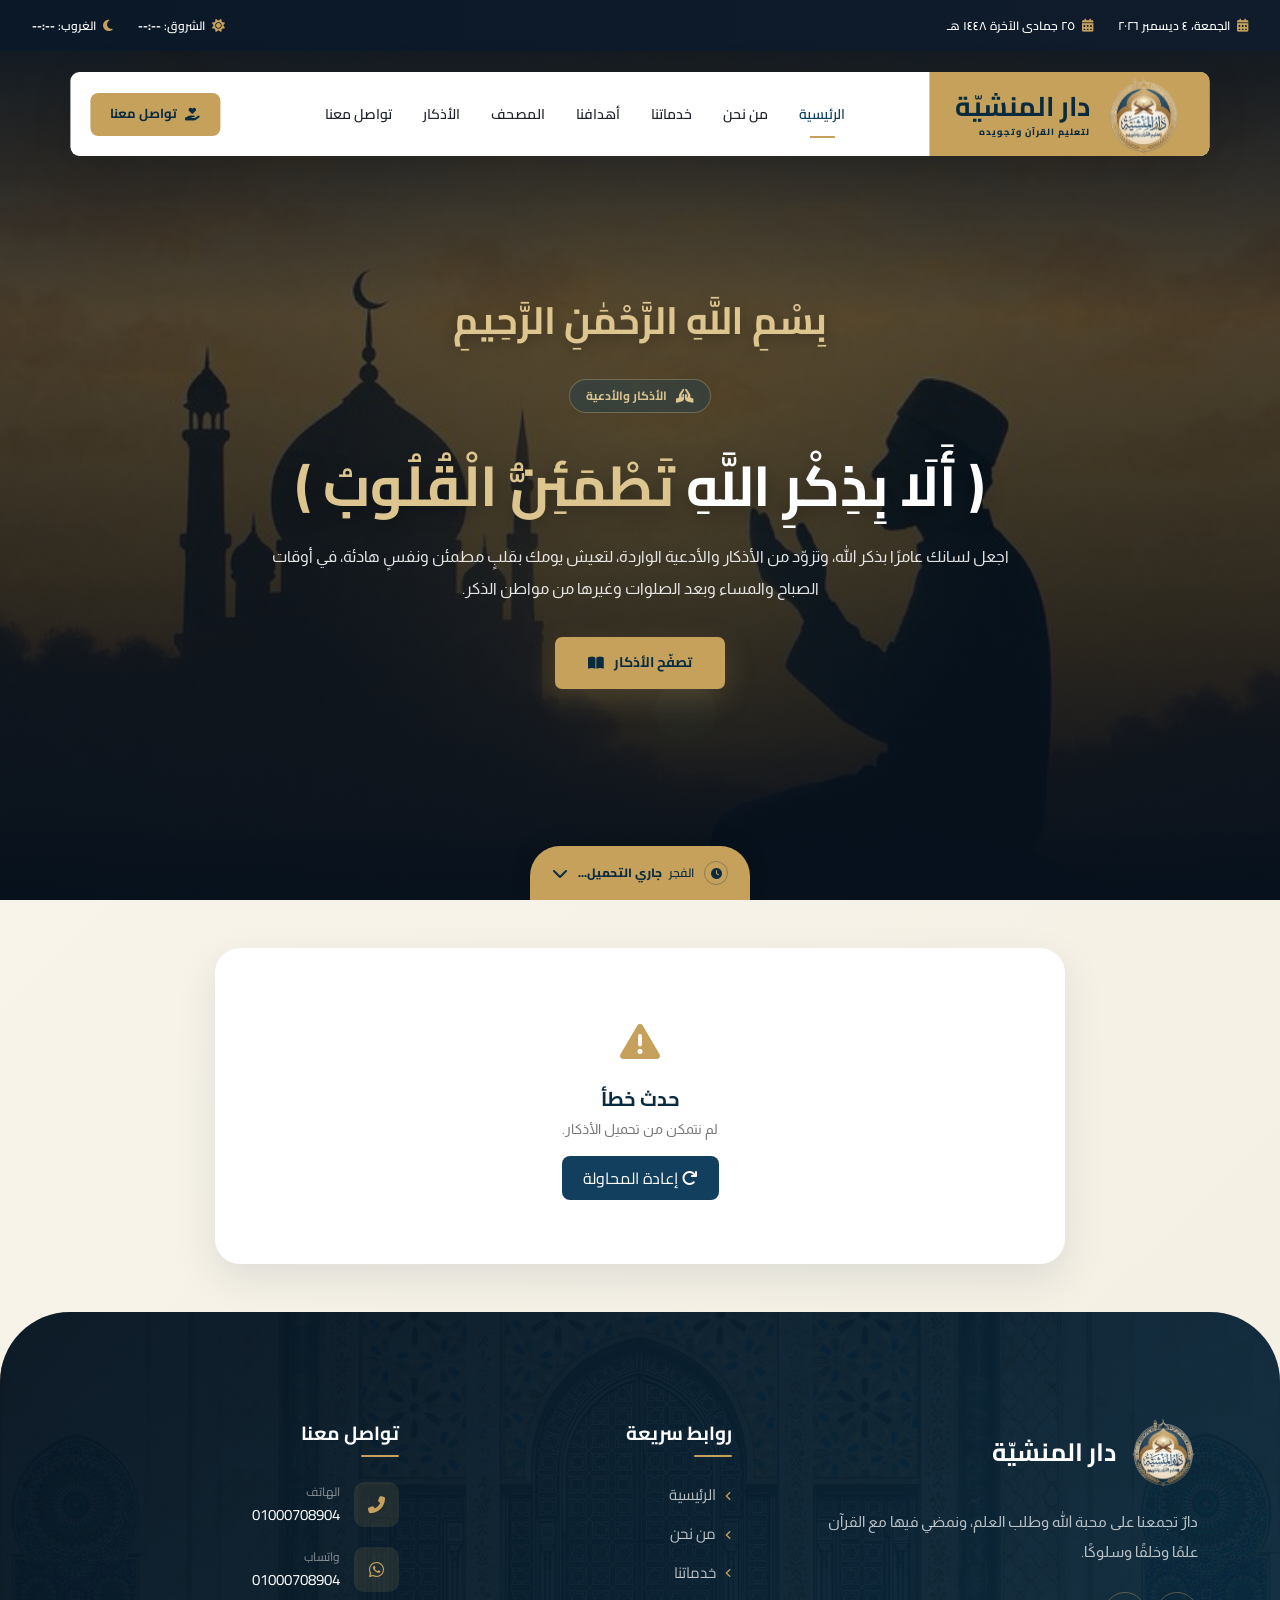
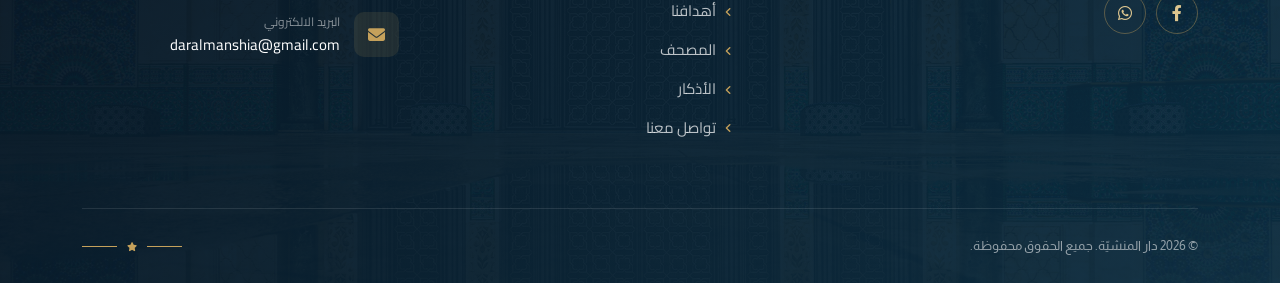
<file: azkar.html>
<!doctype html>
<html lang="ar" dir="rtl">
    <head>
   <meta charset="UTF-8">

    <meta
        name="viewport"
        content="width=device-width, initial-scale=1.0">

    <meta
        http-equiv="X-UA-Compatible"
        content="IE=edge">

    <title>
        الأذكار والأدعية | أذكار الصباح والمساء والنوم | دار المنشيّة لتعليم القرآن وتجويده
    </title>

    <meta
        name="description"
        content="تصفح أذكار الصباح والمساء وأذكار النوم والأدعية والأذكار اليومية في دار المنشيّة لتعليم القرآن وتجويده، واجعل ذكر الله رفيقك في كل وقت.">

    <meta
        name="keywords"
        content="الأذكار, أذكار الصباح, أذكار المساء, أذكار النوم, أذكار مكتوبة, أذكار يومية, أدعية, دعاء, أذكار المسلم, الذكر, القرآن الكريم, دار المنشيّة, تعليم القرآن, تجويد القرآن">

    <meta
        name="author"
        content="دار المنشيّة لتعليم القرآن وتجويده">

    <meta
        name="publisher"
        content="دار المنشيّة لتعليم القرآن وتجويده">

    <meta
        name="robots"
        content="index, follow, max-image-preview:large, max-snippet:-1, max-video-preview:-1">

    <meta
        name="googlebot"
        content="index, follow, max-image-preview:large, max-snippet:-1, max-video-preview:-1">

    <meta
        name="bingbot"
        content="index, follow">

    <meta
        name="language"
        content="Arabic">

    <meta
        name="content-language"
        content="ar">

    <meta
        name="theme-color"
        content="#6b4f2a">

    <meta
        name="color-scheme"
        content="light">

    <link
        rel="canonical"
        href="https://YOUR-DOMAIN.com/adhkar.html">

    <link
        rel="alternate"
        hreflang="ar"
        href="https://YOUR-DOMAIN.com/adhkar.html">

    <link
        rel="alternate"
        hreflang="en"
        href="https://YOUR-DOMAIN.com/en/adhkar.html">

    <link
        rel="alternate"
        hreflang="x-default"
        href="https://YOUR-DOMAIN.com/adhkar.html">


    <!-- Open Graph -->

    <meta
        property="og:type"
        content="website">

    <meta
        property="og:title"
        content="الأذكار والأدعية | دار المنشيّة لتعليم القرآن وتجويده">

    <meta
        property="og:description"
        content="تصفح أذكار الصباح والمساء وأذكار النوم والأدعية والأذكار اليومية في دار المنشيّة لتعليم القرآن وتجويده.">

    <meta
        property="og:url"
        content="https://YOUR-DOMAIN.com/adhkar.html">

    <meta
        property="og:site_name"
        content="دار المنشيّة لتعليم القرآن وتجويده">

    <meta
        property="og:locale"
        content="ar_AR">

    <meta
        property="og:image"
        content="https://YOUR-DOMAIN.com/images/adhkar-og.jpg">

    <meta
        property="og:image:alt"
        content="الأذكار والأدعية - دار المنشيّة لتعليم القرآن وتجويده">

    <meta
        property="og:image:width"
        content="1200">

    <meta
        property="og:image:height"
        content="630">


    <!-- Twitter / X -->

    <meta
        name="twitter:card"
        content="summary_large_image">

    <meta
        name="twitter:title"
        content="الأذكار والأدعية | دار المنشيّة لتعليم القرآن وتجويده">

    <meta
        name="twitter:description"
        content="أذكار الصباح والمساء وأذكار النوم والأدعية اليومية في دار المنشيّة لتعليم القرآن وتجويده.">

    <meta
        name="twitter:image"
        content="https://YOUR-DOMAIN.com/images/adhkar-og.jpg">

    <meta
        name="twitter:image:alt"
        content="الأذكار والأدعية">


    <!-- Icons -->

     <link
        rel="icon"
        type="image/png"
        href="images/logo.png">

    <link
        rel="apple-touch-icon"
        href="images/apple-touch-icon.png">
         <!-- Structured Data -->

    <script type="application/ld+json">
    {
        "@context": "https://schema.org",
        "@type": "WebPage",
        "name": "الأذكار والأدعية",
        "url": "https://YOUR-DOMAIN.com/adhkar.html",
        "description": "تصفح أذكار الصباح والمساء وأذكار النوم والأدعية والأذكار اليومية في دار المنشيّة لتعليم القرآن وتجويده.",
        "inLanguage": "ar",
        "isPartOf": {
            "@type": "WebSite",
            "name": "دار المنشيّة لتعليم القرآن وتجويده",
            "url": "https://YOUR-DOMAIN.com/"
        },
        "publisher": {
            "@type": "Organization",
            "name": "دار المنشيّة لتعليم القرآن وتجويده",
            "url": "https://YOUR-DOMAIN.com/"
        }
    }
    </script>
        <link rel="stylesheet" href="css/bootstrap.min.css" />

        <link rel="stylesheet" href="css/all.min.css" />

    <link rel="preconnect" href="https://fonts.googleapis.com">
<link rel="preconnect" href="https://fonts.gstatic.com" crossorigin>
<link href="https://fonts.googleapis.com/css2?family=Almarai:wght@300;400;700;800&family=Cairo:wght@200..1000&display=swap" rel="stylesheet">

        <link rel="stylesheet"
            href="https://unpkg.com/aos@2.3.4/dist/aos.css" />

        <link
            rel="stylesheet"
            href="https://cdn.jsdelivr.net/npm/swiper@11/swiper-bundle.min.css" />
<link rel="stylesheet" href="css/index.css">
        <link rel="stylesheet" href="css/azkar.css" />
    </head>

    <body>


    
<div class="dar-topbar">

    <div class="container-fluid dar-container">

        <div class="dar-topbar-inner">

            <div class="dar-top-info">

                <div class="dar-top-item">

                    <i class="fas fa-calendar-days"></i>

                    <span id="gregorianDate">
                        جاري التحميل...
                    </span>

                </div>


                <div class="dar-top-item">

                    <i class="fas fa-calendar-alt"></i>

                    <span id="hijriDate">
                        جاري التحميل...
                    </span>

                </div>

            </div>


            <div class="dar-top-info">

                <div class="dar-top-item">

                    <i class="fas fa-sun"></i>

                    <span>
                        الشروق:
                        <strong id="sunriseTime">
                            --:--
                        </strong>
                    </span>

                </div>


                <div class="dar-top-item">

                    <i class="fas fa-moon"></i>

                    <span>
                        الغروب:
                        <strong id="sunsetTime">
                            --:--
                        </strong>
                    </span>

                </div>

            </div>

        </div>

    </div>

</div>


            <section class="dar-hero">

                <div class="dar-hero-overlay"></div>

                <nav class="navbar navbar-expand-lg dar-navbar">

                    <div class="container-fluid dar-navbar-container">

                        <a
                            href="/#"
                            class="dar-logo">

                            <img src="images/logo.png" height="80" alt="">

                            <div class="dar-logo-text">

                                <span class="dar-logo-title">
                                    دار المنشيّة
                                </span>

                                <span class="dar-logo-subtitle">
                                    لتعليم القرآن وتجويده
                                </span>

                            </div>

                        </a>

                        <button
                            class="navbar-toggler dar-navbar-toggler"
                            type="button"
                            data-bs-toggle="collapse"
                            data-bs-target="#darNavbar"
                            aria-controls="darNavbar"
                            aria-expanded="false"
                            aria-label="Toggle navigation">

                            <i class="fas fa-bars"></i>

                        </button>

                        <div
                            class="collapse navbar-collapse"
                            id="darNavbar">

                            <ul
                                class="navbar-nav mx-auto mb-2 mb-lg-0 dar-nav-menu">

                                <li class="nav-item">
                                    <a
                                        class="nav-link active"
                                        href="/#home">
                                        الرئيسية
                                    </a>
                                </li>

                                <li class="nav-item">
                                    <a
                                        class="nav-link"
                                        href="/#about">
                                        من نحن
                                    </a>
                                </li>


                                <li class="nav-item">

                                    <a
                                        class="nav-link"
                                        href="/#services">
                                        خدماتنا
                                    </a>

                                </li>

                                <li class="nav-item">

                                    <a
                                        class="nav-link"
                                        href="/#values">
                                        أهدافنا
                                    </a>

                                </li>

                                <li class="nav-item">

                                    <a
                                        class="nav-link"
                                        href="quran.html">
                                      المصحف
                                    </a>

                                </li>
                                <li class="nav-item">

                                    <a
                                        class="nav-link"
                                        href="#azkar-section">
                                    الأذكار
                                    </a>

                                </li>
                                <li class="nav-item">

                                    <a
                                        class="nav-link"
                                        href="/#contact">
                                       تواصل معنا
                                    </a>

                                </li>

                            </ul>

                            <div class="dar-navbar-actions">

                                <a
                                    href="/#contact"
                                    class="dar-donate-btn">

                                    <i class="fas fa-hand-holding-heart"></i>

                                    <span>
                                        تواصل معنا
                                    </span>

                                </a>

                               
                            </div>

                        </div>

                    </div>

                </nav>

                <div class="dar-hero-content" id="quran">

    <div class="container">

    <div class="row g-4 justify-content-center">

        <div class="col-xl-9 col-lg-10">

            <div class="dar-hero-inner">

                <div
                    class="dar-basmala"
                    data-aos="fade-down">
                    بِسْمِ اللَّهِ الرَّحْمَٰنِ الرَّحِيمِ
                </div>

                <div
                    class="dar-hero-badge"
                    data-aos="fade-up"
                    data-aos-delay="100">

                    <i class="fas fa-hands-praying"></i>

                    <span>
                        الأذكار والأدعية
                    </span>

                </div>

                <h1
                    class="dar-hero-title"
                    data-aos="fade-up"
                    data-aos-delay="200">

                    ﴿ أَلَا بِذِكْرِ اللَّهِ
                    <span>تَطْمَئِنُّ الْقُلُوبُ ﴾</span>

                </h1>

                <p
                    class="dar-hero-description"
                    data-aos="fade-up"
                    data-aos-delay="300">

                    اجعل لسانك عامرًا بذكر الله، وتزوّد من الأذكار
                    والأدعية الواردة، لتعيش يومك بقلبٍ مطمئن ونفسٍ
                    هادئة، في أوقات الصباح والمساء وبعد الصلوات
                    وغيرها من مواطن الذكر.

                </p>

                <div
                    class="dar-hero-buttons"
                    data-aos="fade-up"
                    data-aos-delay="400">

                    <a
                        href="#azkar-section"
                        class="dar-hero-primary">

                        <span>
                            تصفّح الأذكار
                        </span>

                        <i class="fas fa-book-open"></i>

                    </a>

                </div>

            </div>

        </div>

    </div>

</div>

</div>
<div class="dar-prayer-pill">

    <div class="dar-prayer-icon">
        <i class="fas fa-clock"></i>
    </div>

    <div class="dar-prayer-text">

        <span>
            الفجر
        </span>

        <strong id="fajrTime">
            جاري التحميل...
        </strong>

    </div>

    <i class="fas fa-chevron-down"></i>

</div>

            </section>



    <main class="azkar-section py-5" id="azkar-section">

        <div class="container">

            <div class="azkar-card">


                <div
                    id="loading"
                    class="loading-state"
                >

                    <div class="spinner-border"></div>

                    <p>
                        جاري تحميل الأذكار...
                    </p>

                </div>



                <div
                    id="errorMessage"
                    class="error-state d-none"
                >

                    <div class="error-icon">

                        <i class="fas fa-exclamation-triangle"></i>

                    </div>

                    <h3>
                        حدث خطأ
                    </h3>

                    <p>
                        لم نتمكن من تحميل الأذكار.
                    </p>

                    <button
                        class="btn retry-btn"
                        id="retryBtn"
                    >

                        <i class="fas fa-redo"></i>

                        إعادة المحاولة

                    </button>

                </div>


                <div
                    id="categoriesContainer"
                    class="categories-list"
                ></div>

            </div>

        </div>

    </main>


<footer class="site-footer">

    <div class="footer-overlay"></div>

    <div class="container position-relative">

        <div class="footer-main">

            <div class="footer-column footer-about">

                <div class="footer-logo">
                    <img src="images/logo.png" height="70"  alt="">
                    <span>دار المنشيّة</span>
                </div>

                <p>
                    دارٌ تجمعنا على محبة الله وطلب العلم،
                    ونمضي فيها مع القرآن علمًا وخلقًا وسلوكًا.
                </p>

                <div class="footer-social">

                    <a href="https://www.facebook.com/people/%D8%AF%D9%8E%D8%A7%D8%B1%D9%8F-%D8%A7%D9%84%D9%92%D9%85%D9%8E%D9%86%D9%92%D8%B4%D9%90%D9%8A%D9%8E%D9%91%D9%80%D9%80%D9%80%D9%80%D9%80%D9%80%D9%80%D9%80%D9%80%D9%80%D9%80%D9%80%D9%80%D9%80%D9%80%D9%80%D9%80%D9%80%D9%80%D9%80%D9%80%D9%80%D9%80%D9%80%D8%A9%D9%90/61586613274019/?rdid=dzYdxifG7xwVh9un&share_url=https%3A%2F%2Fwww.facebook.com%2Fshare%2F1dMsswDrkb%2F" target="_blank" aria-label="Facebook">
                        <i class="fab fa-facebook-f"></i>
                    </a>

                    <a
                        href="https://wa.me/201000708904"
                        target="_blank"
                        rel="noopener"
                        aria-label="WhatsApp"
                    >
                        <i class="fab fa-whatsapp"></i>
                    </a>

                </div>

            </div>


             <div class="footer-column">

                <h3>
                    روابط سريعة
                </h3>

                <ul class="footer-links">

                    <li>
                        <a href="/#">
                            <i class="fas fa-angle-left"></i>
                            الرئيسية
                        </a>
                    </li>

                    <li>
                        <a href="/#about">
                            <i class="fas fa-angle-left"></i>
                            من نحن
                        </a>
                    </li>

                    <li>
                        <a href="/#services">
                            <i class="fas fa-angle-left"></i>
                            خدماتنا
                        </a>
                    </li>
                    <li>
                        <a href="/#values">
                            <i class="fas fa-angle-left"></i>
                            أهدافنا
                        </a>
                    </li>
                    <li>
                        <a href="quran.html">
                            <i class="fas fa-angle-left"></i>
                            المصحف
                        </a>
                    </li>
                    <li>
                        <a href="#azkar-section">
                            <i class="fas fa-angle-left"></i>
                            الأذكار
                        </a>
                    </li>

                    <li>
                        <a href="/#contact">
                            <i class="fas fa-angle-left"></i>
                            تواصل معنا
                        </a>
                    </li>

                </ul>

            </div>


            <div class="footer-column">

                <h3>
                    تواصل معنا
                </h3>

                <ul class="footer-contact">

                    <li>

                        <span class="footer-contact-icon">
                            <i class="fas fa-phone-alt"></i>
                        </span>

                        <div>
                            <small>الهاتف</small>

                            <a
                                href="tel:+201000708904"
                                dir="ltr"
                            >
                                01000708904
                            </a>
                        </div>

                    </li>


                    <li>

                        <span class="footer-contact-icon">
                            <i class="fab fa-whatsapp"></i>
                        </span>

                        <div>
                            <small>واتساب</small>

                            <a
                                href="https://wa.me/201000708904"
                                target="_blank"
                                rel="noopener"
                                dir="ltr"
                            >
                                01000708904
                            </a>
                        </div>

                    </li>
<li>

                        <span class="footer-contact-icon">
                            <i class="fas fa-envelope"></i>
                        </span>

                        <div>
                            <small>البريد الالكتروني</small>

                            <a
                                href="mailto:daralmanshia@gmail.com"
                                target="_blank"
                                rel="noopener"
                                dir="ltr"
                            >
                                 daralmanshia@gmail.com
                            </a>
                        </div>

                    </li>
                </ul>

            </div>

        </div>



        <div class="footer-bottom">

            <p>
                © 2026 دار المنشيّة. جميع الحقوق محفوظة.
            </p>

            <div class="footer-bottom-decoration">
                <span></span>
                <i class="fas fa-star"></i>
                <span></span>
            </div>

        </div>

    </div>

</footer>

   
    <div
        class="modal fade"
        id="azkarModal"
        tabindex="-1"
        aria-hidden="true"
    >

        <div class="modal-dialog modal-dialog-centered modal-lg">

            <div class="modal-content">

                <div class="modal-header">

                    <div class="modal-title-wrapper">

                        <div class="modal-icon">

                            <i class="fas fa-book-open"></i>

                        </div>

                        <h5
                            class="modal-title"
                            id="modalTitle"
                        >
                            الأذكار
                        </h5>

                    </div>


                    <button
                        type="button"
                        class="btn-close"
                        data-bs-dismiss="modal"
                        aria-label="Close"
                    ></button>

                </div>


                <div class="modal-body">

                    <div
                        id="azkarContainer"
                        class="azkar-items"
                    ></div>

                </div>

            </div>

        </div>

    </div>

                <script src="js/bootstrap.bundle.min.js"></script>

                <script src="https://unpkg.com/aos@2.3.4/dist/aos.js"></script>

                <script
                    src="https://cdn.jsdelivr.net/npm/swiper@11/swiper-bundle.min.js"></script>

                <script src="js/azkar.js"></script>
                <script src="js/index.js"></script>
                
            </body>
        </html>
</file>
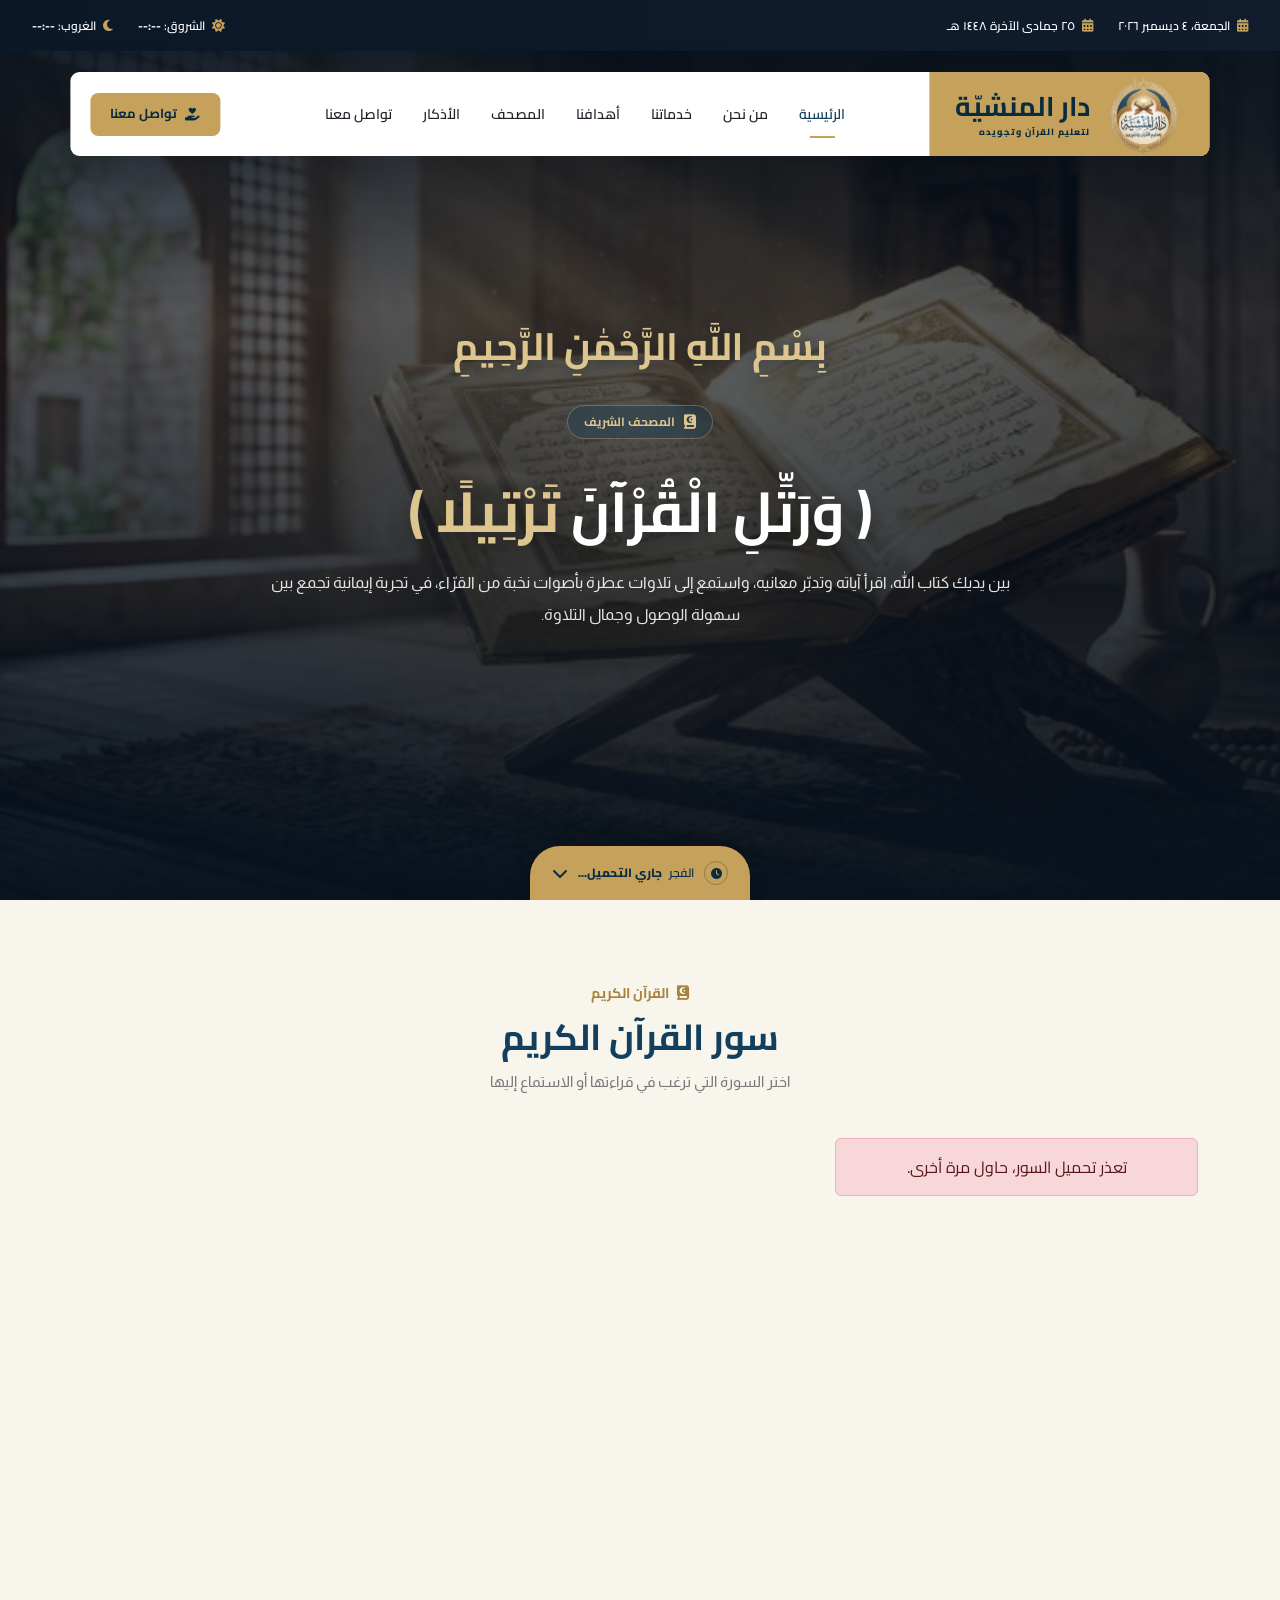
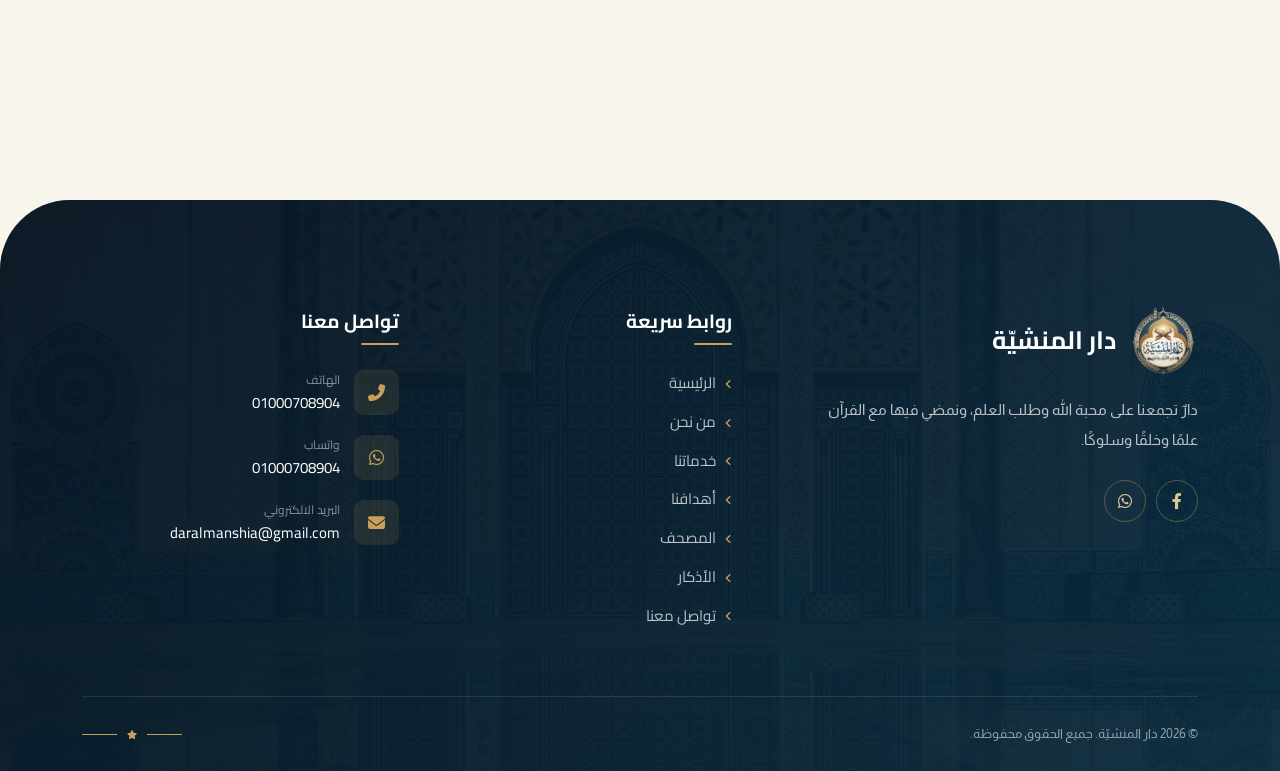
<file: quran.html>
<!doctype html>
<html lang="ar" dir="rtl">
    <head>
   <meta charset="UTF-8">

    <meta
        name="viewport"
        content="width=device-width, initial-scale=1.0">

    <meta
        http-equiv="X-UA-Compatible"
        content="IE=edge">

    <title>
        القرآن الكريم | المصحف الشريف وتلاوة القرآن | دار المنشيّة
    </title>

    <meta
        name="description"
        content="تصفح القرآن الكريم كاملًا في المصحف الشريف، واقرأ سور القرآن وآياته بسهولة، واستمع إلى تلاوات عطرة بأصوات نخبة من القرّاء عبر دار المنشيّة لتعليم القرآن وتجويده.">

    <meta
        name="keywords"
        content="القرآن الكريم, المصحف الشريف, قراءة القرآن, القرآن مكتوب, سور القرآن, آيات القرآن, تلاوة القرآن, استماع القرآن, المصحف الإلكتروني, القرآن الكريم مكتوب, قراءة المصحف, تلاوة القرآن الكريم, قراء القرآن, دار المنشيّة">

    <meta
        name="author"
        content="دار المنشيّة لتعليم القرآن وتجويده">

    <meta
        name="publisher"
        content="دار المنشيّة لتعليم القرآن وتجويده">

    <meta
        name="robots"
        content="index, follow, max-image-preview:large, max-snippet:-1, max-video-preview:-1">

    <meta
        name="googlebot"
        content="index, follow, max-image-preview:large, max-snippet:-1, max-video-preview:-1">

    <meta
        name="bingbot"
        content="index, follow">

    <meta
        name="language"
        content="Arabic">

    <meta
        name="content-language"
        content="ar">

    <meta
        name="theme-color"
        content="#6b4f2a">

    <meta
        name="color-scheme"
        content="light">

    <link
        rel="canonical"
        href="https://YOUR-DOMAIN.com/quran.html">

    <link
        rel="alternate"
        hreflang="ar"
        href="https://YOUR-DOMAIN.com/quran.html">

    <link
        rel="alternate"
        hreflang="en"
        href="https://YOUR-DOMAIN.com/en/quran.html">

    <link
        rel="alternate"
        hreflang="x-default"
        href="https://YOUR-DOMAIN.com/quran.html">


    <!-- Open Graph -->

    <meta
        property="og:type"
        content="website">

    <meta
        property="og:title"
        content="القرآن الكريم | المصحف الشريف | دار المنشيّة">

    <meta
        property="og:description"
        content="اقرأ القرآن الكريم كاملًا وتصفح سور وآيات المصحف الشريف، واستمع إلى تلاوات عطرة بأصوات نخبة من القرّاء عبر دار المنشيّة لتعليم القرآن وتجويده.">

    <meta
        property="og:url"
        content="https://YOUR-DOMAIN.com/quran.html">

    <meta
        property="og:site_name"
        content="دار المنشيّة لتعليم القرآن وتجويده">

    <meta
        property="og:locale"
        content="ar_AR">

    <meta
        property="og:image"
        content="https://YOUR-DOMAIN.com/images/quran-og.jpg">

    <meta
        property="og:image:alt"
        content="القرآن الكريم والمصحف الشريف - دار المنشيّة">

    <meta
        property="og:image:width"
        content="1200">

    <meta
        property="og:image:height"
        content="630">


    <!-- Twitter / X -->

    <meta
        name="twitter:card"
        content="summary_large_image">

    <meta
        name="twitter:title"
        content="القرآن الكريم | المصحف الشريف | دار المنشيّة">

    <meta
        name="twitter:description"
        content="تصفح القرآن الكريم واقرأ سور وآيات المصحف الشريف واستمع إلى التلاوات العطرة.">

    <meta
        name="twitter:image"
        content="https://YOUR-DOMAIN.com/images/quran-og.jpg">

    <meta
        name="twitter:image:alt"
        content="القرآن الكريم - دار المنشيّة">


    <!-- Favicon -->

   <link
        rel="icon"
        type="image/png"
        href="images/logo.png">

    <link
        rel="apple-touch-icon"
        href="images/apple-touch-icon.png">
         <script type="application/ld+json">
    {
        "@context": "https://schema.org",
        "@type": "WebPage",
        "name": "القرآن الكريم | المصحف الشريف",
        "url": "https://YOUR-DOMAIN.com/quran.html",
        "description": "تصفح القرآن الكريم كاملًا واقرأ سور وآيات المصحف الشريف واستمع إلى التلاوات العطرة.",
        "inLanguage": "ar",
        "isPartOf": {
            "@type": "WebSite",
            "name": "دار المنشيّة لتعليم القرآن وتجويده",
            "url": "https://YOUR-DOMAIN.com/"
        },
        "publisher": {
            "@type": "Organization",
            "name": "دار المنشيّة لتعليم القرآن وتجويده",
            "url": "https://YOUR-DOMAIN.com/"
        }
    }
    </script>
        <link rel="stylesheet" href="css/bootstrap.min.css" />

        <link rel="stylesheet" href="css/all.min.css" />

    <link rel="preconnect" href="https://fonts.googleapis.com">
<link rel="preconnect" href="https://fonts.gstatic.com" crossorigin>
<link href="https://fonts.googleapis.com/css2?family=Almarai:wght@300;400;700;800&family=Cairo:wght@200..1000&display=swap" rel="stylesheet">

        <link rel="stylesheet"
            href="https://unpkg.com/aos@2.3.4/dist/aos.css" />

        <link
            rel="stylesheet"
            href="https://cdn.jsdelivr.net/npm/swiper@11/swiper-bundle.min.css" />
   <link rel="stylesheet" href="css/index.css">
        <link rel="stylesheet" href="css/quran.css" />
     
    </head>

    <body>

<div class="dar-topbar">

    <div class="container-fluid dar-container">

        <div class="dar-topbar-inner">

            <div class="dar-top-info">

                <div class="dar-top-item">

                    <i class="fas fa-calendar-days"></i>

                    <span id="gregorianDate">
                        جاري التحميل...
                    </span>

                </div>


                <div class="dar-top-item">

                    <i class="fas fa-calendar-alt"></i>

                    <span id="hijriDate">
                        جاري التحميل...
                    </span>

                </div>

            </div>


            <div class="dar-top-info">

                <div class="dar-top-item">

                    <i class="fas fa-sun"></i>

                    <span>
                        الشروق:
                        <strong id="sunriseTime">
                            --:--
                        </strong>
                    </span>

                </div>


                <div class="dar-top-item">

                    <i class="fas fa-moon"></i>

                    <span>
                        الغروب:
                        <strong id="sunsetTime">
                            --:--
                        </strong>
                    </span>

                </div>

            </div>

        </div>

    </div>

</div>


            <section class="dar-hero">

                <div class="dar-hero-overlay"></div>

                <nav class="navbar navbar-expand-lg dar-navbar">

                    <div class="container-fluid dar-navbar-container">

                        <a
                            href="/#"
                            class="dar-logo">

                            <img src="images/logo.png" height="80" alt="">

                            <div class="dar-logo-text">

                                <span class="dar-logo-title">
                                    دار المنشيّة
                                </span>

                                <span class="dar-logo-subtitle">
                                    لتعليم القرآن وتجويده
                                </span>

                            </div>

                        </a>

                        <button
                            class="navbar-toggler dar-navbar-toggler"
                            type="button"
                            data-bs-toggle="collapse"
                            data-bs-target="#darNavbar"
                            aria-controls="darNavbar"
                            aria-expanded="false"
                            aria-label="Toggle navigation">

                            <i class="fas fa-bars"></i>

                        </button>

                        <div
                            class="collapse navbar-collapse"
                            id="darNavbar">

                            <ul
                                class="navbar-nav mx-auto mb-2 mb-lg-0 dar-nav-menu">

                                <li class="nav-item">
                                    <a
                                        class="nav-link active"
                                        href="/#home">
                                        الرئيسية
                                    </a>
                                </li>

                                <li class="nav-item">
                                    <a
                                        class="nav-link"
                                        href="/#about">
                                        من نحن
                                    </a>
                                </li>


                                <li class="nav-item">

                                    <a
                                        class="nav-link"
                                        href="/#services">
                                        خدماتنا
                                    </a>

                                </li>

                                <li class="nav-item">

                                    <a
                                        class="nav-link"
                                        href="/#values">
                                        أهدافنا
                                    </a>

                                </li>

                                <li class="nav-item">

                                    <a
                                        class="nav-link"
                                        href="#quran">
                                      المصحف
                                    </a>

                                </li>
                                <li class="nav-item">

                                    <a
                                        class="nav-link"
                                        href="azkar.html">
                                    الأذكار
                                    </a>

                                </li>
                                <li class="nav-item">

                                    <a
                                        class="nav-link"
                                        href="/#contact">
                                       تواصل معنا
                                    </a>

                                </li>

                            </ul>

                            <div class="dar-navbar-actions">

                                <a
                                    href="/#contact"
                                    class="dar-donate-btn">

                                    <i class="fas fa-hand-holding-heart"></i>

                                    <span>
                                        تواصل معنا
                                    </span>

                                </a>

                               
                            </div>

                        </div>

                    </div>

                </nav>

                <div class="dar-hero-content" id="quran">

    <div class="container">

        <div class="row g-4 justify-content-center">

            <div class="col-xl-9 col-lg-10">

                <div class="dar-hero-inner">

                    <div
                        class="dar-basmala"
                        data-aos="fade-down">
                        بِسْمِ اللَّهِ الرَّحْمَٰنِ الرَّحِيمِ
                    </div>

                    <div
                        class="dar-hero-badge"
                        data-aos="fade-up"
                        data-aos-delay="100">

                        <i class="fas fa-quran"></i>

                        <span>
                            المصحف الشريف
                        </span>

                    </div>

                    <h1
                        class="dar-hero-title"
                        data-aos="fade-up"
                        data-aos-delay="200">

                        ﴿ وَرَتِّلِ الْقُرْآنَ
                        <span>تَرْتِيلًا ﴾</span>

                    </h1>

                    <p
                        class="dar-hero-description"
                        data-aos="fade-up"
                        data-aos-delay="300">

                        بين يديك كتاب الله، اقرأ آياته وتدبّر معانيه،
                        واستمع إلى تلاوات عطرة بأصوات نخبة من القرّاء،
                        في تجربة إيمانية تجمع بين سهولة الوصول وجمال التلاوة.

                    </p>

       

                </div>

            </div>

        </div>

    </div>

</div>
<div class="dar-prayer-pill">

    <div class="dar-prayer-icon">
        <i class="fas fa-clock"></i>
    </div>

    <div class="dar-prayer-text">

        <span>
            الفجر
        </span>

        <strong id="fajrTime">
            جاري التحميل...
        </strong>

    </div>

    <i class="fas fa-chevron-down"></i>

</div>

            </section>

<section class="dar-quran-section">

    <div class="container">

        <div class="dar-quran-heading text-center">
            <span class="dar-quran-eyebrow">
                <i class="fa-solid fa-book-quran"></i>
                القرآن الكريم
            </span>

            <h2>سور القرآن الكريم</h2>

            <p>
                اختر السورة التي ترغب في قراءتها أو الاستماع إليها
            </p>
        </div>

        <div class="dar-surah-wrapper">

            <div id="surahLoader" class="dar-loader">
                <div class="spinner-border"></div>
                <span>جاري تحميل السور...</span>
            </div>

            <div id="surahGrid" class="dar-surah-grid"></div>

        </div>

    </div>

</section>

<footer class="site-footer">

    <div class="footer-overlay"></div>

    <div class="container position-relative">

        <div class="footer-main">

            <div class="footer-column footer-about">

                <div class="footer-logo">
                    <img src="images/logo.png" height="70" alt="">
                    <span>دار المنشيّة</span>
                </div>

                <p>
                    دارٌ تجمعنا على محبة الله وطلب العلم،
                    ونمضي فيها مع القرآن علمًا وخلقًا وسلوكًا.
                </p>

                <div class="footer-social">

                     <a href="https://www.facebook.com/people/%D8%AF%D9%8E%D8%A7%D8%B1%D9%8F-%D8%A7%D9%84%D9%92%D9%85%D9%8E%D9%86%D9%92%D8%B4%D9%90%D9%8A%D9%8E%D9%91%D9%80%D9%80%D9%80%D9%80%D9%80%D9%80%D9%80%D9%80%D9%80%D9%80%D9%80%D9%80%D9%80%D9%80%D9%80%D9%80%D9%80%D9%80%D9%80%D9%80%D9%80%D9%80%D9%80%D9%80%D8%A9%D9%90/61586613274019/?rdid=dzYdxifG7xwVh9un&share_url=https%3A%2F%2Fwww.facebook.com%2Fshare%2F1dMsswDrkb%2F" target="_blank" aria-label="Facebook">
                        <i class="fab fa-facebook-f"></i>
                    </a>

                    <a
                        href="https://wa.me/201000708904"
                        target="_blank"
                        rel="noopener"
                        aria-label="WhatsApp"
                    >
                        <i class="fab fa-whatsapp"></i>
                    </a>

                </div>

            </div>


             <div class="footer-column">

                <h3>
                    روابط سريعة
                </h3>

                <ul class="footer-links">

                    <li>
                        <a href="/#">
                            <i class="fas fa-angle-left"></i>
                            الرئيسية
                        </a>
                    </li>

                    <li>
                        <a href="/#about">
                            <i class="fas fa-angle-left"></i>
                            من نحن
                        </a>
                    </li>

                    <li>
                        <a href="/#services">
                            <i class="fas fa-angle-left"></i>
                            خدماتنا
                        </a>
                    </li>
                    <li>
                        <a href="/#values">
                            <i class="fas fa-angle-left"></i>
                            أهدافنا
                        </a>
                    </li>
                    <li>
                        <a href="#quran">
                            <i class="fas fa-angle-left"></i>
                            المصحف
                        </a>
                    </li>
                    <li>
                        <a href="azkar.html">
                            <i class="fas fa-angle-left"></i>
                            الأذكار
                        </a>
                    </li>

                    <li>
                        <a href="/#contact">
                            <i class="fas fa-angle-left"></i>
                            تواصل معنا
                        </a>
                    </li>

                </ul>

            </div>


            <div class="footer-column">

                <h3>
                    تواصل معنا
                </h3>

                <ul class="footer-contact">

                    <li>

                        <span class="footer-contact-icon">
                            <i class="fas fa-phone-alt"></i>
                        </span>

                        <div>
                            <small>الهاتف</small>

                            <a
                                href="tel:+201000708904"
                                dir="ltr"
                            >
                                01000708904
                            </a>
                        </div>

                    </li>


                    <li>

                        <span class="footer-contact-icon">
                            <i class="fab fa-whatsapp"></i>
                        </span>

                        <div>
                            <small>واتساب</small>

                            <a
                                href="https://wa.me/201000708904"
                                target="_blank"
                                rel="noopener"
                                dir="ltr"
                            >
                                01000708904
                            </a>
                        </div>

                    </li>
                    <li>

                        <span class="footer-contact-icon">
                            <i class="fas fa-envelope"></i>
                        </span>

                        <div>
                            <small>البريد الالكتروني</small>

                            <a
                                href="mailto:daralmanshia@gmail.com"
                                target="_blank"
                                rel="noopener"
                                dir="ltr"
                            >
                                 daralmanshia@gmail.com
                            </a>
                        </div>

                    </li>
                </ul>

            </div>

        </div>



        <div class="footer-bottom">

            <p>
                © 2026 دار المنشيّة. جميع الحقوق محفوظة.
            </p>

            <div class="footer-bottom-decoration">
                <span></span>
                <i class="fas fa-star"></i>
                <span></span>
            </div>

        </div>

    </div>

</footer>

<div class="modal fade" id="surahOptionsModal" tabindex="-1">

    <div class="modal-dialog modal-dialog-centered">

        <div class="modal-content dar-options-modal">

            <button type="button"
                class="dar-modal-close"
                data-bs-dismiss="modal">

                <i class="fa-solid fa-xmark"></i>

            </button>

            <div class="dar-options-icon">
                <i class="fa-solid fa-book-quran"></i>
            </div>

            <div class="dar-options-content">

                <span>السورة المختارة</span>

                <h3 id="selectedSurahArabic">
                    الفاتحة
                </h3>

                <p id="selectedSurahEnglish">
                    Al-Fatihah
                </p>

            </div>

            <div class="dar-options-buttons">

                <button
                    type="button"
                    id="readSurahBtn"
                    class="dar-option-btn dar-read-btn">

                    <i class="fa-solid fa-book-open"></i>

                    <span>
                        قراءة
                        <small>قراءة السورة</small>
                    </span>

                </button>


                <button
                    type="button"
                    id="listenSurahBtn"
                    class="dar-option-btn dar-listen-btn">

                    <i class="fa-solid fa-headphones"></i>

                    <span>
                        استماع
                        <small>اختر القارئ</small>
                    </span>

                </button>

            </div>

        </div>

    </div>

</div>


<div class="modal fade" id="recitersModal" tabindex="-1">

    <div class="modal-dialog modal-dialog-centered modal-lg">

        <div class="modal-content dar-reciter-modal">

            <div class="dar-reciter-header">

                <div>

                    <span>
                        <i class="fa-solid fa-microphone"></i>
                        التلاوة
                    </span>

                    <h3 id="reciterModalTitle">
                        اختر القارئ
                    </h3>

                </div>

                <button
                    type="button"
                    class="dar-modal-close"
                    data-bs-dismiss="modal">

                    <i class="fa-solid fa-xmark"></i>

                </button>

            </div>

            <div id="recitersLoader" class="dar-loader">

                <div class="spinner-border"></div>

                <span>جاري تحميل القراء...</span>

            </div>

            <div
                id="recitersGrid"
                class="dar-reciters-grid">
            </div>

        </div>

    </div>

</div>


<div class="modal fade" id="audioModal" tabindex="-1">

    <div class="modal-dialog modal-dialog-centered">

        <div class="modal-content dar-audio-modal">

            <button
                type="button"
                class="dar-modal-close"
                data-bs-dismiss="modal">

                <i class="fa-solid fa-xmark"></i>

            </button>

            <div class="dar-audio-icon">

                <i class="fa-solid fa-volume-high"></i>

            </div>

            <span class="dar-audio-label">
                الاستماع إلى القرآن الكريم
            </span>

            <h3 id="audioSurahName">
                الفاتحة
            </h3>

            <p id="audioReciterName">
                القارئ
            </p>

            <audio
                id="quranAudio"
                controls
                preload="none">
            </audio>

        </div>

    </div>

</div>


<div class="modal fade" id="readingModal" tabindex="-1">

    <div class="modal-dialog modal-xl modal-dialog-centered">

        <div class="modal-content dar-reading-modal">

            <div class="dar-reading-header">

                <div>

                    <span>
                        <i class="fa-solid fa-book-open"></i>
                        قراءة القرآن الكريم
                    </span>

                    <h3 id="readingSurahName">
                        الفاتحة
                    </h3>

                </div>

                <button
                    type="button"
                    class="dar-modal-close"
                    data-bs-dismiss="modal">

                    <i class="fa-solid fa-xmark"></i>

                </button>

            </div>

            <div class="dar-reading-body">

                <div
                    id="ayahImages"
                    class="dar-ayah-images">
                </div>

                <div
                    id="readingLoader"
                    class="dar-loader">

                    <div class="spinner-border"></div>

                    <span>جاري تجهيز السورة...</span>

                </div>

            </div>

        </div>

    </div>

</div>

                <script src="js/bootstrap.bundle.min.js"></script>

                <script src="https://unpkg.com/aos@2.3.4/dist/aos.js"></script>

                <script
                    src="https://cdn.jsdelivr.net/npm/swiper@11/swiper-bundle.min.js"></script>

                <script src="js/quran.js"></script>
                <script src="js/index.js"></script>
            </body>
        </html>
</file>
<file: css/index.css>
:root {
  
  --dar-primary: #123f5d;
  --dar-primary-dark: #092b40;
  --dar-primary-light: #1b587d;

  --dar-gold: #c5a15b;
  --dar-gold-dark: #a9823e;
  --dar-gold-light: #dcc58f;

  --dar-cream: #f8f5ec;
  --dar-white: #ffffff;

  --dar-text: #263238;

  --dar-border: rgba(255, 255, 255, 0.2);

  --dar-transition: all 0.35s ease;
}

body {
  font-family: "Cairo", sans-serif;
}
p {
  font-family: "Almarai", sans-serif !important;
}
h1,
h2,
h3,
h4,
h5,
h6 {
  font-family: "Cairo", sans-serif !important;
  font-weight: 700 !important;
}
 
.dar-header {
  position: relative;

  width: 100%;
  direction: rtl;
}

 
.dar-topbar {
  position: absolute;

  top: 0;
  right: 0;

  width: 100%;

  height: 51px;

  background: linear-gradient(90deg, #0a1827, #101c2c);

  color: var(--dar-white);

  z-index: 20;
}

.dar-container {
  max-width: 1350px;

  margin: auto;
}

.dar-topbar-inner {
  height: 51px;

  display: flex;

  align-items: center;

  justify-content: space-between;

  padding: 0 20px;
}

.dar-top-info {
  display: flex;

  align-items: center;

  gap: 25px;
}

.dar-top-item {
  display: flex;

  align-items: center;

  gap: 7px;

  font-size: 12px;

  font-weight: 600;

  white-space: nowrap;
}

.dar-top-item i {
  color: var(--dar-gold);

  font-size: 13px;
}

.dar-top-item strong {
  font-weight: 700;
}

 
.dar-hero {
  position: relative;

  min-height: 900px;

  height: 100vh;

  max-height: 1000px;

  display: flex;

  align-items: center;

  justify-content: center;

  background-image: url("../images/header-bg.jpg");

  background-size: cover;

  background-position: center;

  overflow: hidden;
}

 
.dar-hero-overlay {
  position: absolute;

  inset: 0;

  background: linear-gradient(
    180deg,
    rgba(7, 17, 29, 0.98) 0%,
    rgba(7, 17, 29, 0.67) 35%,
    rgba(7, 17, 29, 0.98) 100%
  );

  z-index: 1;
}

 
.dar-hero-overlay::after {
  content: "";

  position: absolute;

  inset: 0;

  background: radial-gradient(
    circle at center,
    rgba(197, 161, 91, 0.08),
    transparent 50%
  );

  pointer-events: none;
}
 
.dar-navbar {
  position: fixed;

  top: 72px;

  left: 50%;

  transform: translateX(-50%);

  width: calc(100% - 11%);

  max-width: 1520px;

  min-height: 84px;

  padding: 0;

  background: var(--dar-white);

  border-radius: 9px;

  z-index: 30;

  box-shadow: 0 10px 40px rgba(0, 0, 0, 0.12);
}

.dar-navbar-container {
  min-height: 84px;

  padding: 0;
}

 
.dar-logo {
  height: 84px;

  min-width: 280px;

  padding: 0 25px;

  display: flex;

  align-items: center;

  justify-content: center;

  gap: 13px;

  background: var(--dar-gold);

  color: var(--dar-primary-dark);

  text-decoration: none;

  border-radius: 0 9px  9px  0px;

  order: 0;
}

.dar-logo:hover {
  color: var(--dar-primary-dark);
}

.dar-logo-icon {
  width: 50px;
  height: 50px;

  display: flex;

  align-items: center;
  justify-content: center;

  color: var(--dar-primary-dark);

  font-size: 35px;
}

.dar-logo-text {
  display: flex;

  flex-direction: column;

  text-align: right;

  line-height: 1;
}

.dar-logo-title {
  font-size: 27px;

  font-weight: 700;
}

.dar-logo-subtitle {
  margin-top: 7px;

  font-size: 9px;

  font-weight: 800;

  letter-spacing: 1px;
}

 
.dar-nav-menu {
  gap: 5px;

  padding: 0 15px;
}

.dar-nav-menu .nav-link {
  position: relative;

  padding: 31px 13px !important;

  color: #20242a;

  font-size: 14px;

  font-weight: 600;

  transition: var(--dar-transition);
}

.dar-nav-menu .nav-link:hover,
.dar-nav-menu .nav-link.active {
  color: var(--dar-primary);
}

.dar-nav-menu .nav-link::after {
  content: "";

  position: absolute;

  bottom: 18px;

  right: 50%;

  width: 0;

  height: 2px;

  background: var(--dar-gold);

  transition: var(--dar-transition);

  transform: translateX(50%);
}

.dar-nav-menu .nav-link:hover::after,
.dar-nav-menu .nav-link.active::after {
  width: 25px;
}

 
.dar-nav-menu .dropdown-menu {
  margin-top: 3px;

  padding: 10px;

  min-width: 210px;

  border: 0;

  border-radius: 10px;

  box-shadow: 0 15px 40px rgba(0, 0, 0, 0.12);
}

.dar-nav-menu .dropdown-item {
  padding: 10px 14px;

  color: var(--dar-text);

  font-size: 13px;

  border-radius: 7px;

  transition: var(--dar-transition);
}

.dar-nav-menu .dropdown-item:hover {
  color: var(--dar-primary);

  background: rgba(197, 161, 91, 0.12);
}
 

.dar-navbar-actions {
  display: flex;

  align-items: center;

  gap: 10px;

  padding: 0 20px;
}

.dar-donate-btn {
  min-height: 43px;

  display: flex;

  align-items: center;

  justify-content: center;

  gap: 8px;

  padding: 0 20px;

  color: var(--dar-primary-dark);

  background: var(--dar-gold);

  border-radius: 8px;

  text-decoration: none;

  font-size: 13px;

  font-weight: 700;

  transition: var(--dar-transition);
}

.dar-donate-btn:hover {
  color: var(--dar-primary-dark);

  background: var(--dar-gold-light);

  transform: translateY(-2px);
}

.dar-icon-btn {
  width: 43px;
  height: 43px;

  display: flex;

  align-items: center;
  justify-content: center;

  color: var(--dar-primary-dark);

  background: var(--dar-white);

  border: 1px solid #d8d8d8;

  border-radius: 8px;

  cursor: pointer;

  transition: var(--dar-transition);
}

.dar-icon-btn:hover {
  color: var(--dar-white);

  background: var(--dar-primary);

  border-color: var(--dar-primary);
}

.dar-grid-btn {
  font-size: 18px;
}

 
.dar-hero-content {
  position: relative;

  width: 100%;

  z-index: 5;

  padding-top: 80px;
}

.dar-hero-inner {
  text-align: center;

  color: var(--dar-white);
}

 
.dar-basmala {
  margin-bottom: 30px;

  color: var(--dar-gold-light);

  font-size: 38px;

  font-weight: 700;

  text-shadow: 0 3px 15px rgba(0, 0, 0, 0.35);
}

 
.dar-hero-badge {
  display: inline-flex;

  align-items: center;

  gap: 9px;

  margin-bottom: 18px;

  padding: 7px 16px;

  color: var(--dar-gold-light);

  border: 1px solid rgba(216, 189, 130, 0.35);

  background: rgba(18, 63, 93, 0.35);

  border-radius: 50px;

  font-size: 12px;

  font-weight: 700;

  backdrop-filter: blur(5px);
}

.dar-hero-badge i {
  font-size: 14px;
}

 
.dar-hero-title {
  margin: 20px auto 20px;

  color: var(--dar-white);

  font-size: clamp(48px, 5.5vw, 56px);

  line-height: 1.25;

  font-weight: 700;

  text-shadow: 0 5px 20px rgba(0, 0, 0, 0.35);
}

.dar-hero-title span {
  color: var(--dar-gold-light);
}

 
.dar-hero-description {
  max-width: 760px;

  margin: 0 auto 32px;

  color: rgba(255, 255, 255, 0.88);

  font-size: 16px;

  line-height: 2;

  font-weight: 500;
}

 
.dar-hero-buttons {
  display: flex;

  align-items: center;

  justify-content: center;

  gap: 15px;

  flex-wrap: wrap;
}

.dar-hero-primary,
.dar-hero-outline {
  min-width: 170px;

  min-height: 52px;

  padding: 0 24px;

  display: inline-flex;

  align-items: center;

  justify-content: center;

  gap: 10px;

  border-radius: 7px;

  text-decoration: none;

  font-size: 14px;

  font-weight: 700;

  transition: var(--dar-transition);
}

 
.dar-hero-primary {
  color: var(--dar-primary-dark);

  background: var(--dar-gold);

  box-shadow: 0 10px 30px rgba(197, 161, 91, 0.22);
}

.dar-hero-primary:hover {
  color: var(--dar-primary-dark);

  background: var(--dar-gold-light);

  transform: translateY(-3px);
}

.dar-hero-primary i {
  transition: transform 0.3s ease;
}

.dar-hero-primary:hover i {
  transform: translateX(-5px);
}

 
.dar-hero-outline {
  color: var(--dar-white);

  border: 1px solid rgba(255, 255, 255, 0.65);

  background: rgba(255, 255, 255, 0.04);
}

.dar-hero-outline:hover {
  color: var(--dar-primary-dark);

  background: var(--dar-white);

  border-color: var(--dar-white);

  transform: translateY(-3px);
}

 
.dar-slider-arrow {
  position: absolute;

  top: 55%;

  transform: translateY(-50%);

  width: 55px;
  height: 55px;

  display: flex;

  align-items: center;
  justify-content: center;

  color: var(--dar-white);

  background: rgba(255, 255, 255, 0.18);

  border: 1px solid rgba(255, 255, 255, 0.3);

  border-radius: 50%;

  backdrop-filter: blur(5px);

  cursor: pointer;

  z-index: 10;

  transition: var(--dar-transition);
}

.dar-slider-arrow:hover {
  color: var(--dar-primary-dark);

  background: var(--dar-gold);

  border-color: var(--dar-gold);
}

.dar-slider-prev {
  right: 4%;
}

.dar-slider-next {
  left: 4%;
}

 
.dar-prayer-pill {
  position: absolute;

  bottom: 0;

  left: 50%;

  transform: translateX(-50%);

  min-width: 220px;

  height: 54px;

  padding: 0 20px;

  display: flex;

  align-items: center;

  justify-content: center;

  gap: 10px;

  color: var(--dar-primary-dark);

  background: var(--dar-gold);

  border-radius: 30px 30px 0 0;

  z-index: 20;

  box-shadow: 0 -5px 20px rgba(0, 0, 0, 0.12);
}

.dar-prayer-icon {
  width: 24px;
  height: 24px;

  display: flex;

  align-items: center;
  justify-content: center;

  border: 1px solid rgba(9, 43, 64, 0.3);

  border-radius: 50%;

  font-size: 11px;
}

.dar-prayer-text {
  display: flex;

  align-items: center;

  gap: 7px;

  font-size: 12px;
}

.dar-prayer-text span {
  font-weight: 600;
}

.dar-prayer-text strong {
  font-weight: 800;
}


.dar-navbar-toggler {
  margin-left: 15px;

  width: 45px;
  height: 45px;

  display: flex;

  align-items: center;
  justify-content: center;

  color: var(--dar-primary);

  background: transparent;

  border: 1px solid #ddd;

  border-radius: 7px;
}


@media (max-width: 1200px) {
  .dar-navbar {
    width: calc(100% - 6%);
  }

  .dar-logo {
    min-width: 235px;
  }

  .dar-nav-menu .nav-link {
    padding-left: 9px !important;
    padding-right: 9px !important;

    font-size: 13px;
  }

  .dar-navbar-actions {
    padding: 0 12px;
  }
}


@media (max-width: 991px) {
  .dar-topbar {
    display: none;
  }

  .dar-hero {
    min-height: 780px;

    height: 100vh;

    max-height: none;
  }

  .dar-navbar {
    top: 20px;

    width: calc(100% - 30px);

    min-height: 70px;

    border-radius: 10px;
  }

  .dar-navbar-container {
    min-height: 70px;

    padding: 0 10px;
  }

  .dar-logo {
    height: 70px;

    min-width: auto;

    padding: 0 15px;

  }

  .dar-logo-icon {
    width: 42px;
    height: 42px;

    font-size: 29px;
  }

  .dar-logo-title {
    font-size: 21px;
  }

  .dar-logo-subtitle {
    font-size: 7px;
  }

  .dar-navbar-toggler {
    margin-right: 10px;
  }

  .dar-navbar-collapse {
    background: white;
  }

  .dar-nav-menu {
    margin-top: 15px;

    padding: 10px;

    background: white;

    border-radius: 10px;

    box-shadow: 0 15px 30px rgba(0, 0, 0, 0.08);
  }

  .dar-nav-menu .nav-link {
    padding: 13px 15px !important;

    border-radius: 7px;

    text-align: right;
  }

  .dar-nav-menu .nav-link:hover {
    background: rgba(197, 161, 91, 0.1);
  }

  .dar-nav-menu .nav-link::after {
    display: none;
  }

  .dar-navbar-actions {
    padding: 10px;

    background: white;

    border-radius: 10px;

    margin-top: 5px;

    justify-content: center;
  }

  .dar-hero-content {
    padding: 80px 20px 0;
  }

  .dar-basmala {
    font-size: 30px;
  }

  .dar-hero-title {
    font-size: clamp(40px, 7vw, 60px);
  }

  .dar-hero-description {
    font-size: 14px;

    max-width: 650px;
  }

  .dar-slider-arrow {
    width: 45px;
    height: 45px;
  }
}


@media (max-width: 575px) {
  .dar-hero {
    min-height: 720px;
  }

  .dar-navbar {
    top: 15px;

    width: calc(100% - 20px);
  }

  .dar-logo {
    padding: 0 10px;

    gap: 7px;
  }

  .dar-logo-icon {
    font-size: 25px;

    width: 35px;
    height: 35px;
  }

  .dar-logo-title {
    font-size: 18px;
  }

  .dar-logo-subtitle {
    display: none;
  }

  .dar-navbar-toggler {
    width: 40px;
    height: 40px;

    margin-right: 5px;
  }

  .dar-hero-content {
    padding-top: 60px;
  }

  .dar-basmala {
    margin-bottom: 15px;

    font-size: 24px;
  }

  .dar-hero-badge {
    max-width: 90%;

    font-size: 10px;

    padding: 6px 12px;
  }

  .dar-hero-title {
    font-size: 39px;

    line-height: 1.4;

    margin-bottom: 15px;
  }

  .dar-hero-description {
    font-size: 13px;

    line-height: 2;

    margin-bottom: 24px;
  }

  .dar-hero-buttons {
    flex-direction: column;

    width: 100%;

    gap: 10px;
  }

  .dar-hero-primary,
  .dar-hero-outline {
    width: 100%;

    max-width: 280px;

    min-height: 50px;
  }

  .dar-slider-arrow {
    display: none;
  }

  .dar-prayer-pill {
    min-width: 190px;

    height: 48px;
  }

  .dar-navbar-actions {
    flex-wrap: wrap;
  }
}

.dar-navbar {
  transition:
    top 0.35s ease,
    width 0.35s ease,
    box-shadow 0.35s ease,
    min-height 0.35s ease;
}

.dar-navbar.dar-navbar-scrolled {
  top: 15px;

  box-shadow: 0 15px 45px rgba(0, 0, 0, 0.18);
}

@media (max-width: 991px) {
  .dar-navbar.dar-navbar-scrolled {
    top: 10px;
  }
}

.about-dar-section,
.prayer-section {
  position: relative;
  overflow: hidden;
  padding: 100px 0;
  background: var(--dar-cream);
  direction: rtl;
  z-index: 1;
}

.about-dar-section::before,
.scholars-section::before {
  content: "";
  position: absolute;
  top: 0;
  left: 0;
  width: 100%;
  height: 4px;
  background: linear-gradient(
    90deg,
    var(--dar-primary),
    var(--dar-gold),
    var(--dar-primary)
  );
}
.lamp-img {
  position: absolute;
  top: -28%;
  height: 70%;
  z-index: -1;
  right: -2%;
  opacity: 0.6;
}
.about-pattern {
  position: absolute;
  inset: 0;
  opacity: 0.4;
  pointer-events: none;
  background-image:
    linear-gradient(
      45deg,
      transparent 46%,
      rgba(18, 63, 93, 0.055) 47%,
      rgba(18, 63, 93, 0.055) 53%,
      transparent 54%
    ),
    linear-gradient(
      -45deg,
      transparent 46%,
      rgba(18, 63, 93, 0.055) 47%,
      rgba(18, 63, 93, 0.055) 53%,
      transparent 54%
    ),
    linear-gradient(
      45deg,
      transparent 46%,
      rgba(197, 161, 91, 0.045) 47%,
      rgba(197, 161, 91, 0.045) 53%,
      transparent 54%
    ),
    linear-gradient(
      -45deg,
      transparent 46%,
      rgba(197, 161, 91, 0.045) 47%,
      rgba(197, 161, 91, 0.045) 53%,
      transparent 54%
    );
  background-size: 34px 34px;
  background-position:
    0 0,
    0 17px,
    17px 0,
    17px 17px;
}

.about-content {
  position: relative;
  z-index: 2;
}

.section-heading {
  width: 430px;
  max-width: 100%;
  margin-bottom: 35px;
  margin: 0 auto;
}

.section-heading span {
  margin: 20px auto;
  display: flex;
  justify-content: center;
}

.section-heading h2 {
  margin: 0;
  text-align: center;
  color: var(--dar-primary-dark);
  font-size: 48px;
  font-weight: 700;
  line-height: 1.2;
}

.heading-bottom {
  display: flex;
  align-items: center;
  justify-content: center;
  gap: 10px;
  margin-top: 13px;
}

.heading-bottom span {
  flex: 1;
  height: 1px;
  background: var(--dar-primary);
}

.heading-bottom i {
  color: var(--dar-gold);
  font-size: 18px;
  transform: rotate(45deg);
}

.about-text {
  max-width: 720px;
}

.about-text p {
  margin-bottom: 15px;
  color: var(--dar-text);
  font-size: 16px;
  line-height: 2;
  text-align: justify;
}

.about-text p:last-child {
  margin-bottom: 0;
}

.about-features {
  display: grid;
  grid-template-columns: repeat(2, 1fr);
  gap: 35px;
  margin-top: 35px;
}

.about-feature {
  display: flex;
  align-items: flex-start;
  gap: 17px;
  background: var(--dar-white);
  padding: 12px;
  border-radius: 20px 20px 0px 0px;
  border: 1px solid var(--dar-gold-dark);
}

.feature-icon {
  flex: 0 0 58px;
  width: 58px;
  height: 58px;
  display: flex;
  align-items: center;
  justify-content: center;
  border-radius: 50%;
  background: var(--dar-gold);
  color: var(--dar-white);
  font-size: 21px;
  box-shadow: 0 8px 20px rgba(197, 161, 91, 0.2);
  transition: var(--dar-transition);
}

.about-feature:hover .feature-icon {
  background: var(--dar-primary);
  transform: translateY(-5px) rotate(-5deg);
}

.feature-content h3 {
  margin: 0 0 5px;
  color: var(--dar-primary-dark);
  font-size: 24px;
  font-weight: 800;
}

.feature-content p {
  margin: 0;
  color: #5e6669;
  font-size: 13px;
  line-height: 1.9;
}

.about-action {
  margin-top: 35px;
}

.about-btn {
  display: inline-flex;
  align-items: center;
  justify-content: center;
  gap: 12px;
  padding: 15px 28px;
  border-radius: 6px;
  background: var(--dar-primary);
  color: var(--dar-white);
  font-size: 14px;
  font-weight: 600;
  text-decoration: none;
  transition: var(--dar-transition);
}

.about-btn i {
  font-size: 12px;
  transition: var(--dar-transition);
}

.about-btn:hover {
  background: var(--dar-primary-dark);
  color: var(--dar-white);
  transform: translateY(-3px);
}

.about-btn:hover i {
  transform: translateX(-5px);
}

.about-visual {
  position: relative;
  min-height: 680px;
  display: flex;
  align-items: center;
  justify-content: center;
}

.about-image-frame {
  position: relative;
  width: min(600px, 100%);
  height: 700px;
}

.frame-svg {
  position: absolute;
  inset: 0;
  width: 100%;
  height: 100%;
  z-index: 3;
  overflow: visible;
  pointer-events: none;
}

.frame-svg path {
  fill: none;
  stroke: var(--dar-gold);
  stroke-width: 9;
  stroke-linejoin: round;
  stroke-linecap: round;
}

.about-image {
  width: 100%;
  height: 90%;
}

.about-image img {
  width: 100%;
  height: 100%;
  display: block;
  transition: transform 0.8s ease;
}

.about-image-frame:hover .about-image img {
  transform: scale(1.06);
}

.image-decoration {
  position: absolute;
  z-index: 5;
  width: 47px;
  height: 47px;
  border: 1px solid var(--dar-gold);
  background: var(--dar-white);
  color: var(--dar-primary);
  display: flex;
  align-items: center;
  justify-content: center;
  border-radius: 50%;
  box-shadow: 0 8px 20px rgba(0, 0, 0, 0.08);
}

.decoration-one {
  top: 10%;
  right: 20%;
}

.decoration-two {
  bottom: 17%;
  left: 25%;
}

.about-badge {
  position: absolute;
  bottom: 25px;
  right: 30%;
  z-index: 8;
  display: flex;
  align-items: center;
  gap: 13px;
  min-width: 235px;
  padding: 13px 17px;
  border-radius: 8px;
  background: var(--dar-white);
  box-shadow: 0 12px 35px rgba(0, 0, 0, 0.1);
  border-right: 4px solid var(--dar-gold);
}

.badge-icon {
  width: 48px;
  height: 48px;
  flex: 0 0 48px;
  display: flex;
  align-items: center;
  justify-content: center;
  border-radius: 50%;
  background: var(--dar-primary);
  color: var(--dar-white);
  font-size: 18px;
}

.about-badge strong {
  display: block;
  color: var(--dar-primary-dark);
  font-size: 19px;
}

.about-badge span {
  display: block;
  margin-top: 2px;
  color: #777;
  font-size: 11px;
}

.about-scroll-top {
  position: absolute;
  bottom: 25px;
  left: 35px;
  z-index: 10;
  width: 52px;
  height: 52px;
  border: 2px solid var(--dar-gold);
  border-radius: 50%;
  background: var(--dar-white);
  color: var(--dar-gold);
  font-size: 18px;
  cursor: pointer;
  transition: var(--dar-transition);
}

.about-scroll-top:hover {
  background: var(--dar-gold);
  color: var(--dar-white);
  transform: translateY(-4px);
}

.about-content,
.about-visual {
  opacity: 0;
  transform: translateY(35px);
  transition:
    opacity 0.8s ease,
    transform 0.8s ease;
}

.about-content.active,
.about-visual.active {
  opacity: 1;
  transform: translateY(0);
}

@media (max-width: 1199px) {
  .about-dar-section {
    padding: 80px 0;
  }

  .section-heading h2 {
    font-size: 46px;
  }

  .about-text p {
    font-size: 14px;
    line-height: 1.9;
  }

  .about-features {
    gap: 20px;
  }

  .about-visual {
    min-height: 600px;
  }

  .about-image-frame {
    height: 620px;
  }
}

@media (max-width: 991px) {
  .about-dar-section {
    padding: 70px 0;
  }

  .about-content {
    text-align: right;
  }

  .section-heading {
    margin-right: auto;
    margin-left: auto;
  }

  .about-text {
    max-width: 850px;
    margin: auto;
  }

  .about-features {
    margin-top: 30px;
  }

  .about-action {
    text-align: center;
  }

  .about-visual {
    min-height: 620px;
    margin-top: 20px;
  }

  .about-image-frame {
    height: 620px;
    max-width: 530px;
  }

  .about-badge {
    right: 7%;
  }
  .lamp-img {
    height: 62%;
    opacity: 0.2;
}
}

@media (max-width: 767px) {
  .about-dar-section {
    padding: 60px 15px 80px;
  }

  .section-heading {
    margin-bottom: 25px;
  }

  .section-heading h2 {
    font-size: 39px;
  }

  .heading-decoration span {
    width: 40px;
  }

  .about-text p {
    font-size: 14px;
    line-height: 2;
    text-align: right;
  }

  .about-features {
    grid-template-columns: 1fr;
    gap: 22px;
  }

 

  .about-visual {
    min-height: 500px;
  }

  .about-image-frame {
    height: 510px;
    max-width: 440px;
  }

  .frame-svg path {
    stroke-width: 7;
  }

  .about-badge {
    right: 3%;
    bottom: 0;
    min-width: 210px;
  }

  .decoration-one {
    right: 0;
  }

  .decoration-two {
    left: 0;
  }

  .about-scroll-top {
    left: 18px;
    bottom: 18px;
    width: 46px;
    height: 46px;
  }
}

@media (max-width: 480px) {
  .about-dar-section {
    padding: 50px 12px 75px;
  }

  .section-heading h2 {
    font-size: 34px;
  }

  .heading-decoration i {
    font-size: 18px;
  }

  .about-text p {
    font-size: 13px;
  }

  .feature-icon {
    width: 52px;
    height: 52px;
    flex-basis: 52px;
    font-size: 18px;
  }

  .feature-content h3 {
    font-size: 21px;
  }

  .feature-content p {
    font-size: 12px;
  }

  .about-visual {
    min-height: 400px;
  }

  .about-image-frame {
    height: 410px;
  }

  .image-decoration {
    width: 38px;
    height: 38px;
    font-size: 13px;
  }

  .about-badge {
    min-width: 190px;
    padding: 10px 12px;
  }

  .badge-icon {
    width: 40px;
    height: 40px;
    flex-basis: 40px;
  }

  .about-badge strong {
    font-size: 16px;
  }

  .about-badge span {
    font-size: 9px;
  }
}
.dar-pillars-section {
  position: relative;
  overflow: hidden;
  padding: 100px 0 120px;
  background: var(--dar-white);
  direction: rtl;
}

.dar-pattern {
  position: absolute;
  inset: 0;
  opacity: 0.42;
  pointer-events: none;
  background-image:
    linear-gradient(
      45deg,
      transparent 44%,
      rgba(18, 63, 93, 0.055) 45%,
      rgba(18, 63, 93, 0.055) 47%,
      transparent 48%
    ),
    linear-gradient(
      -45deg,
      transparent 44%,
      rgba(18, 63, 93, 0.055) 45%,
      rgba(18, 63, 93, 0.055) 47%,
      transparent 48%
    );
  background-size: 38px 38px;
}

.dar-pillars-section::before {
  content: "";
  position: absolute;
  width: 420px;
  height: 420px;
  border: 1px solid rgba(197, 161, 91, 0.13);
  border-radius: 50%;
  top: -230px;
  right: -150px;
}

.dar-pillars-section::after {
  content: "";
  position: absolute;
  width: 350px;
  height: 350px;
  border: 1px solid rgba(18, 63, 93, 0.08);
  border-radius: 50%;
  bottom: -200px;
  left: -120px;
}


.dar-pillars-header {
  position: relative;
  z-index: 3;
  text-align: center;
  margin-bottom: 65px;
}

.dar-decoration-top {
  display: flex;
  justify-content: center;
  align-items: center;
  gap: 14px;
  margin-bottom: 10px;
}

.dar-decoration-top span {
  width: 75px;
  height: 1px;
  background: var(--dar-gold);
}

.dar-decoration-top i {
  color: var(--dar-gold);
  font-size: 20px;
}

.dar-pillars-header h2 {
  color: var(--dar-primary);
  font-size: clamp(38px, 4vw, 58px);
  font-weight: 800;
  margin: 0;
  line-height: 1.3;
}

.dar-decoration-bottom {
  display: flex;
  justify-content: center;
  align-items: center;
  gap: 12px;
  margin-top: 10px;
}

.dar-decoration-bottom span {
  width: 130px;
  height: 1px;
  background: var(--dar-primary);
}

.dar-decoration-bottom i {
  color: var(--dar-gold);
  font-size: 15px;
}




.dar-pillars-layout {
  position: relative;
  z-index: 2;
  display: flex;
  align-items: stretch;
  gap: 55px;
}


.dar-quote-card {
  position: relative;
  flex: 0 0 360px;
  min-height: 480px;
  padding: 55px 42px;
  border-radius: 0 22px 22px 22px;
  background: var(--dar-gold);
  display: flex;
  align-items: center;
  justify-content: center;
  text-align: center;
  overflow: hidden;
  box-shadow: 0 20px 50px rgba(18, 63, 93, 0.12);
}

.dar-quote-card::before {
  content: "";
  position: absolute;
  inset: 12px;
  border: 1px solid rgba(255, 255, 255, 0.45);
  border-radius: 0 15px 15px 15px;
}

.dar-quote-mark {
  position: absolute;
  top: 25px;
  right: 35px;
  color: var(--dar-primary);
  font-size: 43px;
}

.dar-quote-content {
  position: relative;
  z-index: 2;
}

.dar-quote-content p {
  color: var(--dar-primary-dark);
  font-size: 17px;
  line-height: 2.15;
  margin: 0 0 25px;
  font-weight: 600;
}

.dar-quote-icon {
  width: 62px;
  height: 62px;
  margin: 0 auto 15px;
  border-radius: 50%;
  display: flex;
  align-items: center;
  justify-content: center;
  background: rgba(255, 255, 255, 0.65);
  color: var(--dar-primary);
  font-size: 25px;
}

.dar-quote-content h4 {
  margin: 0;
  color: var(--dar-primary-dark);
  font-size: 20px;
  font-weight: 800;
}

.dar-quote-decoration {
  position: absolute;
  bottom: 25px;
  left: 50%;
  transform: translateX(-50%);
  display: flex;
  gap: 10px;
  color: rgba(255, 255, 255, 0.55);
  font-size: 8px;
}


.dar-pillars-wrapper {
  flex: 1;
  min-width: 0;
  overflow: hidden;
}

.dar-pillars-track {
  display: flex;
  gap: 22px;
  align-items: stretch;
  transition: transform 0.5s ease;
}

.dar-pillar-item {
  flex: 0 0 calc(20% - 18px);
  min-width: 205px;
}


.dar-pillar-card {
  position: relative;
  height: 480px;
  background: var(--dar-white);
  text-align: center;
  box-shadow: 0 12px 35px rgba(18, 63, 93, 0.1);
  border-radius: 0 0 105px 105px;
  border: 1px solid rgba(18, 63, 93, 0.05);
  transition: var(--dar-transition);
}

.dar-pillar-card:hover {
  transform: translateY(-10px);
  box-shadow: 0 25px 50px rgba(18, 63, 93, 0.17);
}


.dar-pillar-shape {
  position: absolute;
  left: 0;
  width: 100%;
  height: 85px;
  z-index: 2;
  background: var(--dar-white);
}

.dar-shape-top {
  top: 55px;
  clip-path: polygon(
    0 100%,
    5% 75%,
    10% 70%,
    16% 55%,
    22% 30%,
    30% 12%,
    40% 3%,
    50% 0,
    60% 3%,
    70% 12%,
    78% 30%,
    84% 55%,
    90% 70%,
    95% 75%,
    100% 100%
  );
}

.dar-shape-bottom {
  bottom: 0;
  height: 105px;
  clip-path: polygon(
    0 0,
    5% 18%,
    12% 25%,
    18% 45%,
    25% 65%,
    34% 82%,
    43% 93%,
    50% 100%,
    57% 93%,
    66% 82%,
    75% 65%,
    82% 45%,
    88% 25%,
    95% 18%,
    100% 0
  );
}


.dar-pillar-image {
  position: relative;
  width: 100%;
  height: 125px;
  overflow: hidden;
}


.dar-pillar-content {
  position: relative;
  z-index: 4;
  padding: 20px 17px 80px;
}

.dar-pillar-content h3 {
  color: var(--dar-primary);
  font-size: 21px;
  font-weight: 800;
  margin: 0 0 2px;
}

.dar-pillar-content > span {
  display: block;
  color: #555;
  font-size: 14px;
  margin-bottom: 19px;
}

.dar-pillar-content p {
  color: #62686b;
  font-size: 13px;
  line-height: 1.9;
  margin: 0 auto;
  max-width: 180px;
}

.dar-pillar-icon {
  position: absolute;
  bottom: -60px;
  left: 50%;
  transform: translateX(-50%);
  color: var(--dar-primary);
  font-size: 26px;
}


.dar-slider-controls {
  display: none;
  align-items: center;
  justify-content: center;
  gap: 20px;
  margin-top: 30px;
}

.dar-slider-controls button {
  width: 42px;
  height: 42px;
  border: 1px solid var(--dar-gold);
  background: var(--dar-white);
  color: var(--dar-primary);
  border-radius: 50%;
  transition: var(--dar-transition);
}

.dar-slider-controls button:hover {
  background: var(--dar-primary);
  color: var(--dar-white);
}

.dar-slider-dots {
  display: flex;
  gap: 6px;
}

.dar-slider-dot {
  width: 8px;
  height: 8px;
  border-radius: 50%;
  background: #d5d5d5;
  transition: var(--dar-transition);
}

.dar-slider-dot.active {
  width: 22px;
  border-radius: 10px;
  background: var(--dar-gold);
}


@media (max-width: 1400px) {
  .dar-pillars-layout {
    gap: 30px;
  }

  .dar-quote-card {
    flex: 0 0 300px;
    padding: 40px 30px;
  }

  .dar-pillar-item {
    flex: 0 0 calc(25% - 17px);
  }
}

@media (max-width: 1100px) {
  .dar-pillars-layout {
    flex-direction: column;
  }

  .dar-quote-card {
    flex: none;
    width: 100%;
    min-height: 300px;
  }

  .dar-pillars-wrapper {
    width: 100%;
  }

  .dar-pillar-item {
    flex: 0 0 calc(25% - 17px);
  }
}


@media (max-width: 767px) {
  .dar-pillars-section {
    padding: 70px 0 80px;
  }

  .dar-pillars-header {
    margin-bottom: 40px;
  }

  .dar-pillars-header h2 {
    font-size: 38px;
  }

  .dar-decoration-bottom span {
    width: 70px;
  }

  .dar-decoration-top span {
    width: 45px;
  }

  .dar-read-btn {
    position: static;
    margin-top: 25px;
  }

  .dar-pillars-layout {
    gap: 25px;
  }

  .dar-quote-card {
    min-height: 330px;
    padding: 45px 30px;
  }

  .dar-quote-content p {
    font-size: 15px;
  }

  .dar-pillars-wrapper {
    overflow: hidden;
  }

  .dar-pillars-track {
    gap: 18px;
  }

  .dar-pillar-item {
    flex: 0 0 calc(100% - 30px);
  }

  .dar-pillar-card {
    height: 470px;
  }

  .dar-slider-controls {
    display: flex;
  }
}

@media (max-width: 480px) {
  .dar-pillars-header h2 {
    font-size: 32px;
  }

  .dar-quote-card {
    min-height: 300px;
  }

  .dar-pillar-item {
    flex: 0 0 88%;
  }
}

.dar-pillars-section {
  position: relative;
  padding: 100px 0 110px;
  background: var(--dar-white);
  overflow: hidden;
  direction: rtl;
  z-index: 1;
  isolation: isolate;
}


.dar-section-heading {
  max-width: 700px;
  margin: 0 auto 65px;
}

.dar-section-label {
  position: relative;
  display: inline-flex;
  align-items: center;
  gap: 12px;
  color: var(--dar-gold-dark);
  font-size: 15px;
  font-weight: 700;
  margin-bottom: 15px;
}

.dar-section-label::before,
.dar-section-label::after {
  content: "";
  width: 35px;
  height: 1px;
  background: var(--dar-gold);
}

.dar-section-heading h2 {
  margin: 0 0 15px;
  color: var(--dar-primary-dark);
  font-size: 42px;
  font-weight: 800;
  line-height: 1.3;
}

.dar-section-heading h2 span {
  color: var(--dar-gold);
}

.dar-section-heading p {
  margin: 0;
  color: #68757b;
  font-size: 16px;
  line-height: 1.9;
}

.dar-pillar-wrap {
  width: 100%;
  height: 100%;
}

.dar-pillar-card {
  position: relative;
  background: var(--dar-cream);
  transition: var(--dar-transition);
  display: flex;
  flex-direction: column;
  align-items: center;
  text-align: center;
  border: 1px solid rgba(197, 161, 91, 0.08);
}
.tq-shape-top {
  position: absolute;
  top: -20%;
  fill: var(--dar-cream);
}
.fill-tq-color {
  position: absolute;
  bottom: -20%;
  fill: var(--dar-cream);
}
.dar-pillar-content {
  position: relative;
  z-index: 3;
  width: 100%;
  display: flex;
  flex-direction: column;
  align-items: center;
}

.dar-shape {
  position: absolute;
  left: 0;
  width: 100%;
  height: 145px;
  background: var(--dar-cream);
  z-index: 2;
}

.dar-pillar-icon {
  width: 62px;
  height: 62px;
  border-radius: 50%;
  background: var(--dar-primary);
  color: var(--dar-gold-light);
  display: flex;
  align-items: center;
  justify-content: center;
  font-size: 25px;
  margin-bottom: 20px;
  border: 2px solid var(--dar-gold);
  box-shadow: 0 8px 20px rgba(18, 63, 93, 0.15);
  transition: var(--dar-transition);
}

.dar-pillar-title {
  margin-bottom: 25px;
}

.dar-pillar-title h3 {
  margin: 0 0 6px;
  color: var(--dar-primary-dark);
  font-size: 24px;
  font-weight: 800;
}

.dar-pillar-title span {
  color: var(--dar-gold-dark);
  font-size: 13px;
  font-weight: 700;
}

.dar-pillar-image {
  position: relative;
  width: 190px;
  height: 190px;
  border-radius: 50%;
  padding: 8px;
  border: 3px solid var(--dar-gold);
  background: var(--dar-white);
  margin-bottom: 25px;
  transition: var(--dar-transition);
}

.dar-pillar-image::before {
  content: "";
  position: absolute;
  inset: -8px;
  border: 1px solid rgba(197, 161, 91, 0.35);
  border-radius: 50%;
}

.dar-pillar-image img {
  width: 100%;
  height: 100%;
  object-fit: cover;
  border-radius: 50%;
  display: block;
}

.dar-pillar-card p {
  position: relative;
  z-index: 4;
  max-width: 240px;
  margin: 0;
  color: var(--dar-text);
  font-size: 15px;
  line-height: 1.9;
}

.dar-pillar-card:hover {
  transform: translateY(-10px);
  box-shadow: 0 20px 45px rgba(18, 63, 93, 0.13);
}

.dar-pillar-card:hover .dar-pillar-icon {
  background: var(--dar-gold);
  color: var(--dar-primary-dark);
  transform: rotate(5deg);
}
.name-svg {
  position: absolute;
  top: -15%;
}
.dar-pillar-card:hover .dar-pillar-image {
  transform: scale(1.05);
}
.dar-pillars-section .row {
  margin-top: 150px !important;
}

@media (min-width: 1200px) {
  .dar-pillars-section .row {
    align-items: stretch;
  }
  .dar-pillars-section .col-lg-4 {
    margin-top: 260px;
  }

  .dar-pillar-content {
    padding-left: 20px;
    padding-right: 20px;
  }

  .dar-pillar-title h3 {
    font-size: 22px;
  }

  .dar-pillar-image {
    width: 165px;
    height: 165px;
  }

  .dar-pillar-card p {
    font-size: 14px;
    max-width: 210px;
  }
}

@media (max-width: 1199px) {
  .dar-pillar-card {
    min-height: 600px;
  }
}

@media (max-width: 991px) {
  .dar-pillars-section {
    padding: 80px 0;
  }

  .dar-section-heading {
    margin-bottom: 45px;
  }

  .dar-section-heading h2 {
    font-size: 36px;
  }

  .dar-pillar-card {
    min-height: 590px;
  }
}

@media (max-width: 767px) {
  .dar-pillars-section {
    padding: 141px 0;
  }

  .dar-section-heading h2 {
    font-size: 30px;
  }

  .dar-section-heading p {
    font-size: 14px;
  }

  .dar-pillar-card {
    max-width: 360px;
    min-height: 570px;
    margin: 0 auto;
  }

  .dar-pillar-content {
    padding: 100px 25px 105px;
  }

  .dar-pillar-image {
    width: 175px;
    height: 175px;
  }
}

@media (max-width: 480px) {
  .dar-section-heading h2 {
    font-size: 27px;
  }

  .dar-section-label::before,
  .dar-section-label::after {
    width: 20px;
  }

  .dar-pillar-card {
    min-height: 560px;
  }

  .dar-pillar-title h3 {
    font-size: 22px;
  }

  .dar-pillar-image {
    width: 165px;
    height: 165px;
  }

  .dar-pillar-card p {
    font-size: 14px;
  }
}
.dar-services-section {
  position: relative;
  overflow: hidden;
  padding: 90px 0 100px;
  background: var(--dar-white);
  direction: rtl;
  z-index: 2;
}

.dar-services-section::before {
  content: "";
  position: absolute;
  top: 0;
  right: 0;
  width: 100%;
  height: 100%;
  background-image: url("../images/services-pattern.png");
  background-repeat: repeat;
  background-position: top right;
  background-size: contain;
  opacity: 0.8;
  z-index: 0;
  pointer-events: none;
}

.dar-services-section::after {
  content: "";
  position: absolute;
  bottom: 0;
  left: 0;
  width: 100%;
  height: 100%;
  background-image: url("../images/service-shape.png");
  background-repeat: no-repeat;
  background-position: center right;
  background-size: contain;
  opacity: 0.6;
  z-index: 1;
  pointer-events: none;
}

.dar-services-section > .container {
  position: relative;
  z-index: 2;
}

.dar-section-heading {
  position: relative;
  z-index: 2;
  margin-bottom: 55px;
}

.dar-heading-icon {
  width: 48px;
  height: 48px;
  margin: 0 auto 12px;
  display: flex;
  align-items: center;
  justify-content: center;
  color: var(--dar-gold);
  font-size: 22px;
  position: relative;
}

.dar-heading-icon::before,
.dar-heading-icon::after {
  content: "";
  position: absolute;
  inset: 5px;
  border: 2px solid var(--dar-gold-light);
  transform: rotate(45deg);
}

.dar-heading-icon::after {
  inset: 9px;
  border-color: var(--dar-gold);
}

.dar-heading-icon i {
  position: relative;
  z-index: 2;
}

.dar-heading-subtitle {
  display: block;
  color: var(--dar-primary);
  font-size: 17px;
  font-weight: 600;
  margin-bottom: 8px;
}

.dar-section-heading h2 {
  margin: 0;
  color: var(--dar-primary-dark);
  font-size: 46px;
  font-weight: 700;
  text-transform: uppercase;
  letter-spacing: 1px;
}

.dar-services-wrapper {
  position: relative;
  z-index: 2;
  display: grid;
  grid-template-columns: 1fr 500px 1fr;
  align-items: center;
  gap: 45px;
  max-width: 1200px;
  margin: 0 auto;
}

.dar-service-column {
  display: flex;
  flex-direction: column;
  gap: 70px;
}

.dar-service-left {
  text-align: right;
}

.dar-service-right {
  text-align: right;
}

.dar-service-item {
  position: relative;
  display: flex;
  flex-direction: column;
  align-items: center;
  justify-content: center;
  gap: 20px;
  background-color: var(--dar-cream);
  border-radius: 35px 35px 35px 0;
  text-align: center;
  padding: 20px;
  border: 1px solid var(--dar-gold);
}

.dar-service-icon {
  width: 78px;
  height: 78px;
  min-width: 78px;
  background: var(--dar-gold);
  color: var(--dar-white);
  display: flex;
  align-items: center;
  justify-content: center;
  font-size: 28px;
  position: relative;
  clip-path: polygon(
    50% 0%,
    66% 15%,
    85% 15%,
    85% 34%,
    100% 50%,
    85% 66%,
    85% 85%,
    66% 85%,
    50% 100%,
    34% 85%,
    15% 85%,
    15% 66%,
    0% 50%,
    15% 34%,
    15% 15%,
    34% 15%
  );
  transition: var(--dar-transition);
}

.dar-service-icon::before {
  content: "";
  position: absolute;
  inset: 7px;
  border: 1px solid rgba(255, 255, 255, 0.5);
  clip-path: inherit;
}

.dar-service-icon i {
  position: relative;
  z-index: 2;
}

.dar-service-content {
  flex: 1;
  padding-top: 4px;
}

.dar-service-content h3 {
  margin: 0 0 10px;
  color: var(--dar-primary-dark);
  font-size: 20px;
  font-weight: 800;
}

.dar-service-content p {
  margin: 0;
  color: #68747a;
  font-size: 14px;
  line-height: 1.9;
  max-width: 290px;
  font-weight: 600;
}

.dar-service-item:hover .dar-service-icon {
  background: var(--dar-primary);
  transform: translateY(-5px) rotate(5deg);
}

.dar-services-center {
  position: relative;
  display: flex;
  justify-content: center;
  align-items: center;
}

.dar-center-frame {
  position: relative;
  width: 530px;
  height: 620px;
  z-index: 2;
}

.dar-center-frame::before {
  content: "";
  position: absolute;
  inset: 0;
  -webkit-mask-image: url("../images/shape-2.png");
  mask-image: url("../images/shape-2.png");
  -webkit-mask-size: 100% 100%;
  mask-size: 100% 100%;
  -webkit-mask-repeat: no-repeat;
  mask-repeat: no-repeat;
  background-color: var(--dar-gold);
  z-index: 3;
}

.dar-center-image {
  position: relative;
  width: 100%;
  height: 100%;
  -webkit-mask-image: url("../images/shape-1.png");
  mask-image: url("../images/shape-1.png");
  -webkit-mask-size: 100% 100%;
  mask-size: 100% 100%;
  -webkit-mask-repeat: no-repeat;
  mask-repeat: no-repeat;
  z-index: 2;
}

.dar-center-image img {
  width: 100%;
  height: 100%;
  display: block;
  object-fit: cover;
  object-position: center;
  transition: transform 0.7s ease;
}

.dar-center-frame:hover .dar-center-image img {
  transform: scale(1.05);
}

.dar-center-frame::after {
  content: "";
  position: absolute;
  inset: 20px;
  clip-path: inherit;
  pointer-events: none;
}
@media (max-width: 1399px) {
  .dar-pillars-section .col-xxl-5-custom {
    margin-top: 290px;
  }
  .dar-pillars-section .first-card,
  .dar-pillars-section .third-card {
    margin-top: 15px;
  }
  .tq-shape-top {
    top: -35%;
  }
}
@media (max-width: 1199px) {
  .dar-services-wrapper {
    grid-template-columns: 1fr 400px 1fr;
    gap: 25px;
  }

  .dar-center-frame {
    width: 370px;
    height: 460px;
  }

  .dar-service-icon {
    width: 68px;
    height: 68px;
    min-width: 68px;
    font-size: 24px;
  }

  .dar-service-content h3 {
    font-size: 20px;
  }

  .dar-service-content p {
    font-size: 14px;
  }
  .dar-pillars-section .col-xxl-5-custom {
    margin-top: 290px;
  }
  .dar-pillars-section .first-card,
  .dar-pillars-section .third-card {
    margin-top: 15px;
  }
  .tq-shape-top {
    top: -25%;
  }
}

@media (max-width: 991px) {
  .dar-services-section {
    padding: 75px 0;
  }

  .dar-section-heading {
    margin-bottom: 40px;
  }

  .dar-section-heading h2 {
    font-size: 40px;
  }

  .dar-services-wrapper {
    grid-template-columns: 1fr 1fr;
    gap: 45px 35px;
  }

  .dar-services-center {
    grid-column: 1 / -1;
    grid-row: 1;
    margin-bottom: 10px;
  }

  .dar-service-left {
    grid-column: 1;
    grid-row: 2;
  }

  .dar-service-right {
    grid-column: 2;
    grid-row: 2;
  }

  .dar-service-column {
    gap: 45px;
  }

  .dar-center-frame {
    width: 340px;
    height: 420px;
  }

  .dar-service-item {
    gap: 15px;
  }
  .dar-pillars-section .col-xxl-5-custom {
    margin-top: 250px;
  }
  .dar-pillars-section .first-card,
  .dar-pillars-section .third-card {
    margin-top: 15px;
  }
}

@media (max-width: 767px) {
  .dar-services-section {
    padding: 65px 0;
  }

  .dar-section-heading {
    margin-bottom: 35px;
  }

  .dar-heading-subtitle {
    font-size: 15px;
  }

  .dar-section-heading h2 {
    font-size: 34px;
  }

  .dar-services-wrapper {
    display: flex;
    flex-direction: column;
    gap: 35px;
  }

  .dar-services-center {
    order: 1;
    margin-bottom: 10px;
  }

  .dar-service-left {
    order: 2;
  }

  .dar-service-right {
    order: 3;
  }

  .dar-service-column {
    width: 100%;
    gap: 30px;
  }

  .dar-service-item {
    width: 100%;
    align-items: center;
  }

  .dar-service-content p {
    max-width: none;
  }

  .dar-center-frame {
    width: 290px;
    height: 360px;
  }

  .dar-service-icon {
    width: 65px;
    height: 65px;
    min-width: 65px;
    font-size: 23px;
  }

  .dar-service-content h3 {
    font-size: 20px;
  }

  .dar-service-content p {
    font-size: 14px;
    line-height: 1.8;
  }
  .dar-pillars-section .col-xxl-5-custom {
    margin-top: 250px;
  }
  .dar-pillars-section .first-card {
    margin-top: 15px;
  }
}

@media (max-width: 480px) {
  .dar-services-section {
    padding: 55px 15px;
  }

  .dar-section-heading h2 {
    font-size: 30px;
  }

  .dar-center-frame {
    width: 255px;
    height: 320px;
  }

  .dar-service-item {
    gap: 13px;
  }

  .dar-service-icon {
    width: 58px;
    height: 58px;
    min-width: 58px;
    font-size: 20px;
  }

  .dar-service-content h3 {
    font-size: 18px;
    margin-bottom: 7px;
  }

  .dar-service-content p {
    font-size: 13px;
  }
  .dar-pillars-section .col-xxl-5-custom {
    margin-top: 250px;
  }
  .dar-pillars-section .first-card {
    margin-top: 15px;
  }
  .line-svg {
    width: 340px !important;
  }
}
@media (min-width: 1400px) {
  .col-xxl-5-custom {
    flex: 0 0 20%;
    max-width: 20%;
  }
  .even-card {
    margin-top: 80px;
  }
  .third-card {
    transform: translateY(-50px);
  }
}
 
.prayer-section {
  border-radius: 50px 50px 0 0;
}
.prayer-title-box {
  position: relative;

  width: 310px;
  height: 390px;

  margin: auto;

  display: flex;
  flex-direction: column;
  align-items: center;
  justify-content: center;

  background: var(--dar-gold);

  color: #111;

  text-align: center;

  clip-path: polygon(
    50% 0%,
    58% 9%,
    72% 15%,
    82% 25%,
    88% 39%,
    100% 50%,
    88% 61%,
    82% 75%,
    72% 85%,
    58% 91%,
    50% 100%,
    42% 91%,
    28% 85%,
    18% 75%,
    12% 61%,
    0% 50%,
    12% 39%,
    18% 25%,
    28% 15%,
    42% 9%
  );

  transition: var(--dar-transition);
}

.prayer-title-box::after {
  content: "";
  position: absolute;

  inset: 10px;

  border: 1px solid rgba(255, 255, 255, 0.28);

  clip-path: inherit;

  pointer-events: none;
}

 
.title-icon {
  display: flex;
  align-items: center;
  gap: 9px;

  font-size: 15px;
  font-weight: 600;

  margin-bottom: 15px;
}

.title-icon i {
  font-size: 14px;
}
 
.prayer-title-box h2 {
  margin: 0;

  font-size: 44px;

  line-height: 1.25;

  font-weight: 700;

  color: #111;
}

 
.prayer-card {
  position: relative;

  width: 100%;
  height: 400px;

  display: flex;
  align-items: center;
  justify-content: center;

  text-align: center;

  background: transparent;

  z-index: 1;
  transition: all 0.5s ease-in-out;
}
 
.prayer-card::before {
  content: "";

  position: absolute;
  inset: 0;

  background-color: var(--dar-primary-dark);

  -webkit-mask: url("../images/timing-shape.png") center / 100% 100% no-repeat;

  mask: url("../images/timing-shape.png") center / 100% 100% no-repeat;

  z-index: -2;

  pointer-events: none;
}

 
.prayer-card::after {
  content: "";

  position: absolute;

  inset: 2px;

  background-color: #fff;

  -webkit-mask: url("../images/timing-shape2.png") center / 100% 100% no-repeat;

  mask: url("../images/timing-shape2.png") center / 100% 100% no-repeat;

  z-index: -1;

  pointer-events: none;
}

 
.prayer-card > * {
  position: relative;
  z-index: 5;
}
 
.prayer-icon {
  display: flex;
  align-items: center;
  justify-content: center;
  margin-bottom: 40px;
  transition: all 0.5s ease-in-out;
}

 
.prayer-card h3 {
  margin: 5px 0 25px;

  font-size: 35px;

  line-height: 1;

  color: var(--dar-primary);

  font-weight: 700;
}

 
.prayer-times {
  display: flex;
  flex-direction: column;

  gap: 4px;

  font-size: 18px;

  color: #4b5358;
}

.prayer-times div {
  display: flex;

  align-items: center;

  justify-content: center;

  gap: 5px;
}

.prayer-times span {
  font-weight: 700;
  display: inline-block;
  color: var(--dar-gold-dark);
}

.prayer-times strong {
  font-weight: 600;

  color: #555;
}

 
.prayer-card:hover {
  transform: translateY(-8px);
}

.namaz-timing {
  position: relative;

  width: 100%;
  height: 400px;

  display: flex;
  align-items: center;
  justify-content: center;

  text-align: center;

  background: transparent;

  z-index: 1;
}

 
.namaz-timing::before {
  content: "";

  position: absolute;
  inset: 0;

  background-color: var(--dar-primary-dark);

  -webkit-mask: url("../images/timing-shape.png") center / 100% 100% no-repeat;

  mask: url("../images/timing-shape.png") center / 100% 100% no-repeat;

  z-index: -2;

  pointer-events: none;
}

 
.namaz-timing::after {
  content: "";

  position: absolute;

  inset: -2px;

  background-color: var(--dar-gold-dark);

  -webkit-mask: url("../images/timing-shape3.png") center / 100% 100% no-repeat;

  mask: url("../images/timing-shape3.png") center / 100% 100% no-repeat;

  z-index: -1;

  pointer-events: none;
}

 
.prayer-card > * {
  position: relative;
  z-index: 5;
}
.prayer-card:hover .prayer-icon {
  color: var(--dar-gold-dark);

  transform: translateY(-4px);
}

@media (min-width: 1400px) {
  .prayer-section {
    padding: 100px 0;
  }

  .prayer-card {
    min-height: 390px;
  }
}

 
@media (max-width: 991.98px) {
  .prayer-section {
    padding: 70px 0;
  }

  .prayer-title-box {
    width: 280px;
    height: 350px;
  }

  .prayer-title-box h2 {
    font-size: 40px;
  }

  .prayer-card {
    min-height: 350px;
  }
}

 
@media (max-width: 767.98px) {
  .prayer-section {
    padding: 55px 15px;
  }

  .prayer-title-box {
    width: 270px;
    height: 330px;

    margin-bottom: 15px;
  }

  .prayer-title-box h2 {
    font-size: 38px;
  }

  .prayer-card {
    min-height: 330px;

    padding: 55px 20px 40px;
  }

  .prayer-icon {
    font-size: 50px;
  }

  .prayer-card h3 {
    font-size: 32px;
  }
}

 
@media (max-width: 575.98px) {
  .prayer-section {
    padding: 45px 12px;
  }

  .prayer-title-box {
    width: 250px;
    height: 305px;
  }

  .prayer-title-box h2 {
    font-size: 35px;
  }

  .title-icon {
    font-size: 14px;
  }

  .prayer-card {
    min-height: 300px;

    padding: 50px 15px 35px;
  }

  .prayer-icon {
    font-size: 45px;
  }

  .prayer-card h3 {
    font-size: 29px;
  }

  .prayer-times {
    font-size: 14px;
  }
}
 
.about-values-section {
  position: relative;

  padding: 120px 0;

  overflow: hidden;

  background: var(--dar-white);

  color: var(--dar-primary);
  z-index: 1;
}

.about-values-section::after {
  content: "";
  background-image: url(../images/tq-bg1.webp);
  position: absolute;
  width: 1500px;
  height: 1500px;
  top: 12%;
  background-repeat: no-repeat;
  background-size: cover;
  background-position: center;
  z-index: -1;
  opacity: 0.5;
}

 
.section-heading {
  position: relative;
  margin: 0 auto 65px;
}

.section-eyebrow {
  display: inline-flex;

  align-items: center;

  gap: 8px;

  margin-bottom: 16px;

  color: var(--dar-gold-light);

  font-size: 14px;

  font-weight: 600;

  letter-spacing: 0.5px;
}

.section-eyebrow i {
  font-size: 15px;
}

.section-heading h2 {
  margin: 0 0 18px;

  font-family: "Amiri", serif;

  font-size: clamp(38px, 4vw, 48px);

  line-height: 1.2;

  font-weight: 700;

  color: var(--dar-primary);
}

.section-heading h2 span {
  color: var(--dar-gold);
}

.section-heading p {
  max-width: 650px;

  margin: auto;

  color: #555;

  font-size: 16px;

  line-height: 2;
}

 
.mission-vision {
  position: relative;

  display: grid;

  grid-template-columns: repeat(2, 1fr);

  gap: 28px;

  margin-bottom: 100px;
}

.mv-card {
  position: relative;

  min-height: 350px;

  padding: 50px;

  overflow: hidden;

  border: 1px solid rgba(197, 161, 91, 0.5);

  background: rgba(255, 255, 255, 0.045);

  backdrop-filter: blur(10px);

  transition: var(--dar-transition);
  color: #555;
  border-radius: 35px 35px 35px 0;
}

.mv-card::before {
  content: "";

  position: absolute;

  width: 180px;
  height: 180px;

  border-radius: 50%;

  background: rgba(197, 161, 91, 0.07);

  top: -90px;
  left: -90px;
  border-color: rgba(197, 161, 91, 0.6);
}

.mv-card::after {
  content: "";

  position: absolute;

  width: 4px;
  height: 80px;

  right: 0;
  top: 50px;

  background: var(--dar-gold);
  border-color: rgba(197, 161, 91, 0.6);

  transition: var(--dar-transition);
}

.mv-card:hover {
  transform: translateY(-8px);

  border-color: rgba(197, 161, 91, 0.8);

  background: rgba(255, 255, 255, 0.065);

  box-shadow: 0 25px 60px rgba(0, 0, 0, 0.18);
}

.mv-card:hover::after {
  height: 130px;
}

 
.mv-number {
  position: absolute;

  top: 25px;
  left: 30px;

  font-size: 13px;

  color: #555;

  font-weight: 600;

  letter-spacing: 2px;
}

 
.mv-icon {
  width: 62px;
  height: 62px;

  display: flex;
  align-items: center;
  justify-content: center;

  margin-bottom: 25px;

  border: 1px solid rgba(197, 161, 91, 0.35);

  color: var(--dar-gold);

  font-size: 26px;

  border-radius: 50%;
}

.mv-label {
  display: block;

  margin-bottom: 3px;

  color: var(--dar-gold);

  font-size: 13px;

  text-transform: uppercase;

  letter-spacing: 1.5px;

  font-weight: 600;
}

.mv-content h3 {
  margin: 0;

  font-family: "Amiri", serif;

  font-size: 38px;

  color: var(--dar-primary);
}

.gold-line {
  width: 55px;
  height: 2px;

  margin: 15px 0 20px;

  background: var(--dar-gold);
}

.mv-content p {
  max-width: 600px;

  margin: 0;

  color: #555;

  font-size: 15px;

  line-height: 2.15;
}

 
.values-heading {
  display: flex;

  align-items: flex-end;

  justify-content: space-between;

  gap: 40px;

  margin-bottom: 40px;

  padding-bottom: 25px;

  border-bottom: 1px solid rgba(255, 255, 255, 0.1);
}

.values-heading span {
  color: var(--dar-gold);

  font-size: 13px;

  font-weight: 600;

  text-transform: uppercase;

  letter-spacing: 1.5px;
}

.values-heading h3 {
  margin: 5px 0 0;

  font-family: "Amiri", serif;

  font-size: 35px;

  color: var(--dar-primary);
}

.values-heading p {
  max-width: 430px;

  margin: 0;

  color: #555;

  font-size: 14px;

  line-height: 1.9;
}

 
.values-grid {
  display: grid;

  grid-template-columns: repeat(3, 1fr);

  gap: 18px;
}

 
.value-card {
  position: relative;

  min-height: 250px;

  padding: 32px;

  border: 1px solid #a9823e41;

  background: rgba(255, 255, 255, 0.035);

  transition: var(--dar-transition);

  overflow: hidden;
  border-radius: 35px 35px 35px 0;
}

.value-card::before {
  content: "";

  position: absolute;

  width: 0;
  height: 2px;

  right: 0;
  bottom: 0;

  background: var(--dar-gold);

  transition: width 0.4s ease;
}

.value-card:hover {
  transform: translateY(-6px);

  border-color: rgba(197, 161, 91, 0.65);
}

.value-card:hover::before {
  width: 100%;
}

 
.value-number {
  position: absolute;

  top: 22px;
  left: 25px;

  font-size: 12px;

  color: #555;

  letter-spacing: 1px;
}

 
.value-icon {
  width: 52px;
  height: 52px;

  display: flex;
  align-items: center;
  justify-content: center;

  margin-bottom: 22px;

  color: var(--dar-gold);

  border: 1px solid rgba(197, 161, 91, 0.25);

  font-size: 20px;

  border-radius: 14px;

  transition: var(--dar-transition);
}

.value-card:hover .value-icon {
  color: var(--dar-primary-dark);

  background: var(--dar-gold);

  border-color: var(--dar-gold);

  transform: rotate(-5deg);
}

 
.value-card h4 {
  margin: 0 0 10px;

  font-family: "Amiri", serif;

  font-size: 25px;

  color: var(--dar-primary);
}

 
.value-card p {
  margin: 0;

  color: #555;

  font-size: 14px;

  line-height: 1.9;
}

 
@media (max-width: 991.98px) {
  .about-values-section {
    padding: 90px 0;
  }

  .mission-vision {
    grid-template-columns: 1fr;

    margin-bottom: 75px;
  }

  .mv-card {
    min-height: auto;
  }

  .values-grid {
    grid-template-columns: repeat(2, 1fr);
  }
}

@media (max-width: 767.98px) {
  .about-values-section {
    padding: 75px 0;
  }

  .section-heading {
    margin-bottom: 45px;
  }

  .section-heading p {
    font-size: 14px;

    line-height: 1.9;
  }

  .mv-card {
    padding: 38px 30px;

    min-height: auto;
  }

  .mv-content h3 {
    font-size: 34px;
  }

  .values-heading {
    display: block;

    margin-bottom: 30px;
  }

  .values-heading p {
    margin-top: 15px;
  }

  .values-grid {
    grid-template-columns: 1fr;
  }
}

@media (max-width: 575.98px) {
  .about-values-section {
    padding: 60px 0;
  }

  .section-heading h2 {
    font-size: 38px;
  }

  .mv-card {
    padding: 35px 25px;
  }

  .mv-content p {
    font-size: 14px;

    line-height: 2;
  }

  .value-card {
    min-height: auto;

    padding: 28px 24px;
  }
}
 
.scholars-section {
  position: relative;

  padding: 110px 0;

  background: var(--dar-cream);

  overflow: hidden;
}

 
.scholars-heading {
  max-width: 700px;

  margin: 0 auto 60px;
}

.scholars-subtitle {
  display: inline-flex;

  align-items: center;

  gap: 8px;

  margin-bottom: 12px;

  color: var(--dar-gold-dark);

  font-size: 14px;

  font-weight: 600;
}

.scholars-subtitle i {
  font-size: 15px;
}

.scholars-heading h2 {
  margin: 0 0 15px;

  color: var(--dar-primary-dark);

  font-family: "Amiri", serif;

  font-size: clamp(38px, 5vw, 55px);

  font-weight: 700;

  line-height: 1.3;
}

.scholars-heading h2 span {
  color: var(--dar-gold-dark);
}

.scholars-heading p {
  max-width: 600px;

  margin: auto;

  color: var(--dar-text);

  font-size: 15px;

  line-height: 2;
}

 
.scholar-card {
  position: relative;

  overflow: hidden;

  height: 100%;

  border-radius: 26px;

  background: var(--dar-white);

  border: 1px solid rgba(18, 63, 93, 0.12);

  box-shadow: 0 15px 35px rgba(9, 43, 64, 0.08);

  transition: var(--dar-transition);
}

.scholar-card:hover {
  transform: translateY(-10px);

  box-shadow: 0 25px 55px rgba(9, 43, 64, 0.16);
}

 
.scholar-image {
  position: relative;

  height: 495px;

  overflow: hidden;

  background: #f1f1f1;
}

.scholar-image::after {
  content: "";

  position: absolute;

  inset: 0;

  background: linear-gradient(
    to bottom,
    transparent 70%,
    rgba(9, 43, 64, 0.08)
  );

  pointer-events: none;
}

.scholar-image img {
  width: 100%;
  height: 100%;

  display: block;

  object-fit: cover;

  object-position: center top;

  transition:
    transform 0.6s ease,
    filter 0.6s ease;
}

.scholar-card:hover .scholar-image img {
  transform: scale(1.04);
}
 
.scholar-info {
  position: relative;

  min-height: 245px;

  padding: 58px 25px 30px;

  text-align: center;

  color: var(--dar-white);

  background: var(--dar-primary);
}
.scholar-info::before {
  content: "";

  position: absolute;

  width: 100%;
  height: 150px;

  right: 0;
  left: 0;
  bottom: -70px;

  background-image: url(../images/team-shape.png);
}

.scholar-info::after {
  content: "";

  position: absolute;

  width: 110px;
  height: 110px;

  left: -55px;
  bottom: -55px;

  border: 1px solid rgba(255, 255, 255, 0.07);

  border-radius: 50%;
}

 
.scholar-number {
  position: absolute;

  top: 20px;
  right: 25px;

  color: rgba(255, 255, 255, 0.35);

  font-size: 13px;

  letter-spacing: 1px;

  font-weight: 600;
}

 
.scholar-info h3 {
  position: relative;

  margin: 0 0 8px;

  color: var(--dar-white);

  font-family: "Amiri", serif;

  font-size: 36px;

  font-weight: 700;

  line-height: 1.4;
}

 
.scholar-role {
  position: relative;

  margin: 0 0 25px;

  color: rgba(255, 255, 255, 0.9);

  font-size: 17px;

  font-weight: 400;
}

 
.scholar-social {
  position: relative;

  display: flex;

  justify-content: center;

  gap: 12px;

  z-index: 3;
}

.scholar-social a {
  width: 50px;
  height: 50px;

  display: flex;

  align-items: center;
  justify-content: center;

  border: 1px solid rgba(255, 255, 255, 0.22);

  border-radius: 50%;

  color: var(--dar-white);

  font-size: 18px;

  text-decoration: none;

  transition: var(--dar-transition);
}

.scholar-social a:hover {
  color: var(--dar-primary-dark);

  background: var(--dar-gold);

  border-color: var(--dar-gold);

  transform: translateY(-4px);
}

 
.scholar-info {
  border-top: 3px solid var(--dar-gold);
}

 
@media (max-width: 1199.98px) {
  .scholar-image {
    height: 440px;
  }
}

@media (max-width: 991.98px) {
  .scholars-section {
    padding: 90px 0;
  }

  .scholar-image {
    height: 450px;
  }
}

@media (max-width: 767.98px) {
  .scholars-section {
    padding: 75px 0;
  }

  .scholars-heading {
    margin-bottom: 45px;
  }

  .scholar-image {
    height: 480px;
  }

  .scholar-info {
    min-height: 230px;
  }
}

@media (max-width: 575.98px) {
  .scholars-section {
    padding: 60px 0;
  }

  .scholars-heading h2 {
    font-size: 38px;
  }

  .scholars-heading p {
    font-size: 14px;
  }

  .scholar-image {
    height: 430px;
  }

  .scholar-info h3 {
    font-size: 32px;
  }
}
 
.section-breaker {
  padding: 70px 0;
}

 
.section-breaker-box {
  position: relative;

  min-height: 430px;

  display: flex;
  align-items: center;
  justify-content: center;

  overflow: hidden;

  border-radius: 44px 44px 44px 0;

  background-image: url("../images/breaker-bg.jpg");
  background-size: cover;
  background-position: center;

  box-shadow: 0 15px 45px rgba(9, 43, 64, 0.15);
}

 
.breaker-overlay {
  position: absolute;
  inset: 0;

  background: linear-gradient(
    135deg,
    rgba(9, 43, 64, 0.62),
    rgba(18, 63, 93, 0.82)
  );
}

 
.breaker-content {
  position: relative;
  z-index: 2;

  text-align: center;

  padding: 40px 20px;

  color: var(--dar-white);
}

 
.breaker-icon {
  width: 55px;
  height: 55px;

  margin: 0 auto 15px;

  display: flex;
  align-items: center;
  justify-content: center;

  border: 1px solid rgba(197, 161, 91, 0.7);

  border-radius: 50%;

  color: var(--dar-gold);

  font-size: 22px;
}

 
.breaker-small-title {
  display: block;

  margin-bottom: 8px;

  color: var(--dar-gold-light);

  font-size: 14px;

  font-weight: 600;

  letter-spacing: 1px;
}
 
.breaker-content h2 {
  margin-bottom: 15px;

  color: var(--dar-white);

  font-size: clamp(28px, 4vw, 42px);

  font-weight: 700;
}

 
.breaker-content p {
  margin: 0 auto;

  max-width: 600px;

  color: rgba(255, 255, 255, 0.85);

  font-size: 16px;

  line-height: 1.9;
}
 
.breaker-decoration {
  display: flex;

  align-items: center;
  justify-content: center;

  gap: 12px;

  margin-top: 22px;
}

.breaker-decoration span {
  width: 45px;
  height: 1px;

  background-color: var(--dar-gold);
}

.breaker-decoration i {
  color: var(--dar-gold);

  font-size: 11px;
}

 
@media (max-width: 767px) {
  .section-breaker {
    padding: 50px 15px;
  }

  .section-breaker-box {
    min-height: 290px;

    border-radius: 18px;
  }

  .breaker-content {
    padding: 35px 15px;
  }

  .breaker-icon {
    width: 48px;
    height: 48px;

    font-size: 19px;
  }

  .breaker-content h2 {
    font-size: 28px;
  }

  .breaker-content p {
    font-size: 14px;

    line-height: 1.8;
  }

  .breaker-decoration {
    margin-top: 18px;
  }
}

.section-breaker-box {
  opacity: 0;
  transform: translateY(30px);
  transition:
    opacity 0.7s ease,
    transform 0.7s ease;
}
.section-breaker-box.show {
  opacity: 1;
  transform: translateY(0);
}

.contact-section {
    padding: 90px 0;
    direction: rtl;
}

.contact-section .container-fluid {
    padding: 0;
}

.contact-section .contact-box {
    position: relative;

    display: grid;
    grid-template-columns: minmax(0, 1fr) minmax(0, 1fr);

    gap: 60px;

    align-items: center;

    padding: 65px 60px;

    overflow: hidden;

    border-radius: 28px;

    background: linear-gradient(
        135deg,
        var(--dar-primary-dark),
        var(--dar-primary)
    );

    box-shadow: 0 20px 55px rgba(9, 43, 64, 0.18);
}


 
.contact-box::before {
    content: "";

    position: absolute;

    width: 350px;
    height: 350px;

    border: 1px solid rgba(197, 161, 91, 0.18);

    border-radius: 50%;

    left: -150px;
    bottom: -180px;

    pointer-events: none;
}


.contact-box::after {
    content: "";

    position: absolute;

    width: 220px;
    height: 220px;

    border: 1px solid rgba(197, 161, 91, 0.12);

    border-radius: 50%;

    right: -100px;
    top: -100px;

    pointer-events: none;
}


 
.contact-content {
    position: relative;

    z-index: 2;

    min-width: 0;
}


.contact-subtitle {
    display: inline-block;

    margin-bottom: 12px;

    color: var(--dar-gold-light);

    font-size: 16px;

    font-weight: 600;
}


.contact-content h2 {
    margin: 0 0 18px;

    color: var(--dar-white);

    font-size: clamp(32px, 4vw, 48px);

    font-weight: 700;

    line-height: 1.4;
}


.contact-content p {
    max-width: 500px;

    margin: 0;

    color: rgba(255, 255, 255, 0.78);

    font-size: 16px;

    line-height: 2;
}


 
.contact-divider {
    display: flex;

    align-items: center;

    gap: 12px;

    margin-top: 25px;
}


.contact-divider span {
    width: 45px;
    height: 1px;

    background-color: var(--dar-gold);
}


.contact-divider i {
    color: var(--dar-gold);

    font-size: 10px;
}


 
.contact-items {
    position: relative;

    z-index: 2;

    display: flex;

    flex-direction: column;

    gap: 18px;

    min-width: 0;
}


.contact-item {
    display: flex;

    align-items: center;

    gap: 18px;

    width: 100%;

    min-width: 0;

    padding: 20px 22px;

    text-decoration: none;

    border: 1px solid rgba(255, 255, 255, 0.12);

    border-radius: 16px;

    background-color: rgba(255, 255, 255, 0.07);

    transition: var(--dar-transition);
}


.contact-item:hover {
    transform: translateX(-6px);

    border-color: rgba(197, 161, 91, 0.5);

    background-color: rgba(255, 255, 255, 0.11);
}
 
.contact-icon {
    flex: 0 0 58px;

    width: 58px;
    height: 58px;

    display: flex;

    align-items: center;
    justify-content: center;

    border-radius: 14px;

    background-color: var(--dar-gold);

    color: var(--dar-primary-dark);

    font-size: 21px;
}


.whatsapp-icon {
    background-color: var(--dar-white);

    color: #25D366;
}


.mail-icon {
    background-color: var(--dar-gold);

    color: var(--dar-primary-dark);
}



.contact-info {
    display: flex;

    flex-direction: column;

    align-items: flex-start;

    justify-content: center;

    gap: 4px;

    flex: 1;

    min-width: 0;
}


.contact-info span {
    display: block;

    color: rgba(255, 255, 255, 0.65);

    font-size: 14px;

    font-weight: 700;
}


.contact-info strong {
    display: block;

    max-width: 100%;

    color: var(--dar-white);

    font-size: 17px;

    font-weight: 600;

    white-space: nowrap;

    overflow: hidden;

    text-overflow: ellipsis;
}


 
.contact-arrow {
    flex: 0 0 auto;

    color: var(--dar-gold);

    font-size: 14px;

    transition: var(--dar-transition);
}


.contact-item:hover .contact-arrow {
    transform: translateX(-5px);
}

 
@media (max-width: 1199px) {

    .contact-section .contact-box {
        gap: 40px;

        padding: 55px 40px;
    }

    .contact-info {
        gap: 3px;
    }

    .contact-info strong {
        font-size: 15px;
    }
}

 
@media (max-width: 991px) {

    .contact-section {
        padding: 70px 15px;
    }

    .contact-section .contact-box {
        grid-template-columns: 1fr;

        gap: 40px;

        padding: 50px 35px;
    }

    .contact-content {
        text-align: center;
    }

    .contact-content p {
        margin: 0 auto;

        max-width: 600px;
    }

    .contact-divider {
        justify-content: center;
    }

    .contact-items {
        width: 100%;
    }
}


 
@media (max-width: 767px) {

    .contact-section {
        padding: 55px 12px;
    }

    .contact-section .contact-box {
        padding: 40px 20px;

        border-radius: 20px;

        gap: 30px;
    }

    .contact-content h2 {
        font-size: 31px;
    }

    .contact-content p {
        font-size: 14px;

        line-height: 1.9;
    }

    .contact-item {
        gap: 12px;

        padding: 15px;
    }

    .contact-icon {
        flex-basis: 50px;

        width: 50px;
        height: 50px;

        border-radius: 12px;

        font-size: 19px;
    }

    .contact-info span {
        font-size: 13px;
    }

    .contact-info strong {
        font-size: 14px;
    }

    .contact-arrow {
        font-size: 11px;
    }
}


 
@media (max-width: 400px) {

    .contact-section {
        padding: 45px 10px;
    }

    .contact-section .contact-box {
        padding: 35px 15px;

        gap: 25px;
    }

    .contact-item {
        gap: 9px;

        padding: 13px;
    }

    .contact-icon {
        flex-basis: 45px;

        width: 45px;
        height: 45px;

        font-size: 17px;
    }

    .contact-info strong {
        font-size: 13px;
    }

    .contact-arrow {
        display: none;
    }
}


.site-footer {
    position: relative;

    overflow: hidden;

    padding-top: 105px;

    background-image:
        url("../images/footer_bg.jpg");

    background-size: cover;

    background-position: top;

    color: var(--dar-white);
    border-radius: 70px 70px 0 0;
}

 
.footer-overlay {
    position: absolute;

    inset: 0;

    background:
        linear-gradient(
            135deg,
            rgba(7, 21, 34, 0.97),
            rgba(9, 43, 64, 0.94)
        );

    z-index: 0;
}


 
.footer-main {
    position: relative;

    z-index: 1;

    display: grid;

    grid-template-columns:
        1.5fr
        1fr
        1.2fr;

    gap: 70px;

    padding-bottom: 55px;
}


 
.footer-logo {
    display: flex;

    align-items: center;

    gap: 12px;

    margin-bottom: 20px;

    color: var(--dar-white);

    font-size: 25px;

    font-weight: 700;
}

 
.footer-about p {
    max-width: 400px;

    margin-bottom: 25px;

    color: rgba(255, 255, 255, 0.72);

    font-size: 15px;

    line-height: 2;
}


 
.footer-social {
    display: flex;

    gap: 10px;
}


.footer-social a {
    width: 42px;
    height: 42px;

    display: flex;

    align-items: center;
    justify-content: center;

    border: 1px solid rgba(197, 161, 91, 0.4);

    border-radius: 50%;

    color: var(--dar-gold-light);

    text-decoration: none;

    transition: var(--dar-transition);
}


.footer-social a:hover {
    background-color: var(--dar-gold);

    border-color: var(--dar-gold);

    color: var(--dar-primary-dark);

    transform: translateY(-4px);
}

 
.footer-column h3 {
    position: relative;

    margin: 5px 0 25px;

    padding-bottom: 12px;

    color: var(--dar-white);

    font-size: 19px;

    font-weight: 600;
}


.footer-column h3::after {
    content: "";

    position: absolute;

    right: 0;
    bottom: 0;

    width: 38px;

    height: 2px;

    border-radius: 10px;

    background-color: var(--dar-gold);
}


 
.footer-links {
    list-style: none;

    padding: 0;
    margin: 0;
}


.footer-links li {
    margin-bottom: 14px;
}


.footer-links a {
    display: inline-flex;

    align-items: center;

    gap: 9px;

    color: rgba(255, 255, 255, 0.72);

    font-size: 15px;

    text-decoration: none;

    transition: var(--dar-transition);
}


.footer-links a i {
    color: var(--dar-gold);

    font-size: 11px;
}


.footer-links a:hover {
    color: var(--dar-gold-light);

    transform: translateX(-5px);
}


 
.footer-contact {
    list-style: none;

    padding: 0;
    margin: 0;
}


.footer-contact li {
    display: flex;

    align-items: center;

    gap: 14px;

    margin-bottom: 20px;
}


.footer-contact-icon {
    flex-shrink: 0;

    width: 45px;
    height: 45px;

    display: flex;

    align-items: center;
    justify-content: center;

    border-radius: 10px;

    background-color: rgba(197, 161, 91, 0.12);

    color: var(--dar-gold);

    font-size: 17px;
}


.footer-contact li div {
    display: flex;

    flex-direction: column;

    gap: 3px;
}


.footer-contact small {
    color: rgba(255, 255, 255, 0.5);

    font-size: 12px;
}


.footer-contact a {
    color: var(--dar-white);

    font-size: 15px;

    text-decoration: none;

    transition: var(--dar-transition);
}


.footer-contact a:hover {
    color: var(--dar-gold-light);
}


 
.footer-bottom {
    position: relative;

    z-index: 1;

    display: flex;

    align-items: center;

    justify-content: space-between;

    gap: 20px;

    min-height: 75px;

    border-top:
        1px solid rgba(255, 255, 255, 0.1);
}


.footer-bottom p {
    margin: 0;

    color: rgba(255, 255, 255, 0.55);

    font-size: 13px;
}


.footer-bottom-decoration {
    display: flex;

    align-items: center;

    gap: 10px;
}


.footer-bottom-decoration span {
    width: 35px;

    height: 1px;

    background-color: var(--dar-gold);
}


.footer-bottom-decoration i {
    color: var(--dar-gold);

    font-size: 9px;
}

 

@media (max-width: 991px) {

    .site-footer {
        padding-top: 60px;
    }

    .footer-main {
        grid-template-columns: 1fr 1fr;

        gap: 45px;
    }

    .footer-about {
        grid-column: 1 / -1;
    }

    .footer-about p {
        max-width: 600px;
    }
}


@media (max-width: 767px) {

    .site-footer {
        padding-top: 50px;
    }

    .footer-main {
        grid-template-columns: 1fr;

        gap: 35px;

        padding-bottom: 40px;
    }

    .footer-about {
        grid-column: auto;
    }

    .footer-column {
        text-align: flex-start;
    }

    .footer-logo {
        justify-content: flex-start;
    }

    .footer-about p {
        margin-right: auto;
        margin-left: auto;
    }

    .footer-social {
        justify-content: flex-start;
    }

    .footer-column h3::after {
        right: 10%;

        transform: translateX(50%);
    }

    .footer-links a {
        justify-content: flex-start;
    }

    .footer-contact {
        display: flex;

        flex-direction: column;

        align-items: flex-start;
    }

    .footer-contact li {
        justify-content: center;

        width: fit-content;
    }

    .footer-bottom {
        flex-direction: column;

        justify-content: center;

        padding: 20px 0;

        text-align: center;
    }
}


@media (max-width: 400px) {

    .footer-logo {
        font-size: 22px;
    }

    .footer-about p {
        font-size: 14px;
    }

    .footer-bottom p {
        font-size: 12px;
    }
}
</file>
<file: css/azkar.css>
:root {

 
    --dar-primary: #123F5D;
    --dar-primary-dark: #092B40;
    --dar-primary-light: #1B587D;

    --dar-gold: #C5A15B;
    --dar-gold-dark: #A9823E;
    --dar-gold-light: #DCC58F;

    --dar-cream: #F8F5EC;
    --dar-white: #FFFFFF;

    --dar-text: #263238;

    --dar-border: rgba(255,255,255,.20);

    --dar-transition: all .35s ease;
}


 
* {

    margin: 0;
    padding: 0;

    box-sizing: border-box;
}


body {

    font-family: "Cairo", sans-serif;

    background:
        linear-gradient(
            135deg,
            #f8f5ec 0%,
            #f4efe2 100%
        );

    color: var(--dar-text);

    min-height: 100vh;

}


a {

    text-decoration: none;

}


button {

    font-family: inherit;

}



 
.main-header {

    background: var(--dar-primary);

    padding: 14px 0;

    box-shadow:
        0 4px 15px rgba(9,43,64,.12);

}


.header-content {

    display: flex;

    align-items: center;

    justify-content: space-between;

}


.logo {

    display: flex;

    align-items: center;

    gap: 10px;

    color: var(--dar-white);

    font-size: 21px;

    font-weight: 700;

}


.logo:hover {

    color: var(--dar-white);

}


.logo-icon {

    width: 40px;

    height: 40px;

    border-radius: 50%;

    display: flex;

    align-items: center;

    justify-content: center;

    color: var(--dar-gold);

    border: 1px solid rgba(197,161,91,.5);

}


.header-actions {

    display: flex;

    gap: 8px;

}


.icon-btn {

    width: 38px;

    height: 38px;

    border: 1px solid rgba(255,255,255,.18);

    border-radius: 50%;

    background: transparent;

    color: var(--dar-white);

    transition: var(--dar-transition);

}


.icon-btn:hover {

    background: var(--dar-gold);

    color: var(--dar-primary-dark);

    transform: translateY(-2px);

}



 
.page-heading {

    padding: 45px 0 30px;

}


.heading-content {

    display: flex;

    align-items: center;

    justify-content: center;

    gap: 15px;

    text-align: right;

}


.heading-icon {

    width: 58px;

    height: 58px;

    border-radius: 50%;

    display: flex;

    align-items: center;

    justify-content: center;

    background: var(--dar-primary);

    color: var(--dar-gold);

    font-size: 24px;

    box-shadow:
        0 8px 20px rgba(18,63,93,.18);

}


.heading-content h1 {

    margin: 0;

    color: var(--dar-primary-dark);

    font-size: 30px;

    font-weight: 700;

}


.heading-content p {

    margin: 4px 0 0;

    color: #78848a;

    font-size: 14px;

}



 
.azkar-section {

    padding-bottom: 50px;

}


.azkar-card {

    max-width: 850px;

    margin: auto;

    padding: 14px;

    background: var(--dar-white);

    border-radius:  25px 25px;

    box-shadow:
        0 15px 40px rgba(9,43,64,.10);

}


 
.categories-list {

    display: flex;

    flex-direction: column;

    gap: 8px;

}


.category-item {

    width: 100%;

    border: none;

    background: #fafafa;

    border-radius: 12px;

    padding: 12px 14px;

    display: flex;

    align-items: center;

    gap: 14px;

    cursor: pointer;

    transition: var(--dar-transition);

    text-align: right;

}


.category-item:hover {

    background: #f1f6f8;

    transform: translateX(-4px);

    box-shadow:
        0 5px 15px rgba(18,63,93,.08);

}


.category-number {

    flex-shrink: 0;

    width: 38px;

    height: 38px;

    border-radius: 50%;

    border: 2px solid var(--dar-gold);

    color: var(--dar-primary);

    display: flex;

    align-items: center;

    justify-content: center;

    font-size: 14px;

    font-weight: 700;

    background: var(--dar-white);

}


.category-icon {

    width: 42px;

    height: 42px;

    border-radius: 10px;

    background: rgba(18,63,93,.07);

    color: var(--dar-primary);

    display: flex;

    align-items: center;

    justify-content: center;

    font-size: 17px;

    flex-shrink: 0;

}


.category-content {

    flex: 1;

}


.category-title {

    color: var(--dar-primary-dark);

    font-size: 16px;

    font-weight: 700;

    margin-bottom: 2px;

}


.category-subtitle {

    color: #9aa2a5;

    font-size: 11px;

}


.category-arrow {

    color: var(--dar-gold);

    font-size: 14px;

}



 
.loading-state {

    min-height: 300px;

    display: flex;

    flex-direction: column;

    align-items: center;

    justify-content: center;

    color: var(--dar-primary);

}


.loading-state .spinner-border {

    width: 35px;

    height: 35px;

    border-width: 3px;

}


.loading-state p {

    margin-top: 15px;

    font-size: 14px;

}



 
.error-state {

    text-align: center;

    padding: 50px 20px;

}


.error-icon {

    font-size: 40px;

    color: var(--dar-gold);

    margin-bottom: 15px;

}


.error-state h3 {

    color: var(--dar-primary-dark);

    font-size: 20px;

}


.error-state p {

    color: #777;

    font-size: 14px;

}


.retry-btn {

    background: var(--dar-primary);

    color: white;

    border-radius: 8px;

    padding: 9px 20px;

}


.retry-btn:hover {

    background: var(--dar-primary-dark);

    color: white;

}


 
.modal-content {

    border: none;

    border-radius: 20px;

    overflow: hidden;

}


.modal-header {

    background: var(--dar-primary);

    color: white;

    border: none;

    padding: 18px 22px;

}


.modal-title-wrapper {

    display: flex;

    align-items: center;

    gap: 10px;

}


.modal-title {

    font-size: 18px;

    font-weight: 700;

}


.modal-icon {

    width: 40px;

    height: 40px;

    border-radius: 50%;

    display: flex;

    align-items: center;

    justify-content: center;

    background: rgba(197,161,91,.15);

    color: var(--dar-gold);

}


.modal-header .btn-close {

    filter: brightness(0) invert(1);

    margin: 0;

}


.modal-body {

    background: var(--dar-cream);

    padding: 20px;

    max-height: 65vh;

    overflow-y: auto;

}



 
.azkar-items {

    display: flex;

    flex-direction: column;

    gap: 14px;

}


.zekr-item {

    background: var(--dar-white);

    border-radius: 14px;

    padding: 20px;

    border-right: 4px solid var(--dar-gold);

    box-shadow:
        0 4px 12px rgba(9,43,64,.06);

}


.zekr-text {

    color: var(--dar-primary-dark);

    font-size: 18px;

    line-height: 2.1;

    margin-bottom: 15px;

}


.zekr-footer {

    display: flex;

    align-items: center;

    justify-content: space-between;

    gap: 10px;

    padding-top: 12px;

    border-top: 1px solid #eee;

}


.zekr-source {

    color: #8b9295;

    font-size: 12px;

}


.zekr-count {

    background: rgba(197,161,91,.14);

    color: var(--dar-gold-dark);

    padding: 5px 10px;

    border-radius: 20px;

    font-size: 12px;

    font-weight: 700;

}



 
.main-footer {

    background: var(--dar-primary-dark);

    padding: 18px 0;

    text-align: center;

    color: #d7e0e4;

}


.main-footer p {

    margin: 0;

    font-size: 13px;

}


.main-footer i {

    color: var(--dar-gold);

    margin-left: 5px;

}


 
@media (max-width: 576px) {

    .page-heading {

        padding: 30px 0 20px;

    }


    .heading-icon {

        width: 48px;

        height: 48px;

        font-size: 19px;

    }


    .heading-content h1 {

        font-size: 24px;

    }


    .heading-content p {

        font-size: 11px;

    }


    .azkar-card {

        padding: 9px;

        border-radius: 0 0 18px 18px;

    }


    .category-item {

        padding: 10px;

        gap: 9px;

    }


    .category-number {

        width: 34px;

        height: 34px;

        font-size: 12px;

    }


    .category-icon {

        width: 37px;

        height: 37px;

        font-size: 14px;

    }


    .category-title {

        font-size: 14px;

    }


    .category-subtitle {

        font-size: 9px;

    }


    .category-arrow {

        font-size: 11px;

    }


    .zekr-text {

        font-size: 16px;

        line-height: 2;

    }


    .modal-body {

        padding: 12px;

    }

}
 
.zekr-number {

    width: 32px;

    height: 32px;

    border-radius: 50%;

    background: var(--dar-primary);

    color: var(--dar-white);

    display: flex;

    align-items: center;

    justify-content: center;

    font-size: 12px;

    font-weight: 700;

    margin-bottom: 12px;
}


 
.zekr-bless {

    margin-top: 15px;

    padding: 12px;

    background: rgba(197,161,91,.08);

    border-radius: 10px;

    color: var(--dar-gold-dark);

    font-size: 13px;

    line-height: 1.8;
}


.zekr-bless i {

    margin-left: 5px;

    color: var(--dar-gold);

}


 
.zekr-source {

    color: #8b9295;

    font-size: 12px;
}


.zekr-source i {

    margin-left: 4px;

    color: var(--dar-primary);
}
.dar-hero{
    background-image: url(../images/azkar.jpg);
}
</file>
<file: css/quran.css>
:root {

     
    --dar-primary: #123F5D;
    --dar-primary-dark: #092B40;
    --dar-primary-light: #1B587D;

    --dar-gold: #C5A15B;
    --dar-gold-dark: #A9823E;
    --dar-gold-light: #DCC58F;

    --dar-cream: #F8F5EC;
    --dar-white: #FFFFFF;

    --dar-text: #263238;

    --dar-border: rgba(255,255,255,.20);

    --dar-transition: all .35s ease;
}


 
* {
    margin: 0;
    padding: 0;
    box-sizing: border-box;
}

html {
    scroll-behavior: smooth;
}

body {
    font-family: "Cairo", sans-serif;
    background: var(--dar-cream);
    color: var(--dar-text);
    overflow-x: hidden;
}

button,
select {
    font-family: inherit;
}

button {
    border: none;
}

a {
    text-decoration: none;
}

.dar-hero{
    background-image: url(../images/quran.jpg);
}
.dar-quran-section {
    padding: 80px 0;
    min-height: 100vh;
}

.dar-quran-heading {
    margin-bottom: 45px;
}

.dar-quran-eyebrow {
    display: inline-flex;
    align-items: center;
    gap: 8px;
    color: var(--dar-gold-dark);
    font-size: 14px;
    font-weight: 700;
    margin-bottom: 12px;
}

.dar-quran-heading h2 {
    margin: 0;
    color: var(--dar-primary);
    font-size: 36px;
    font-weight: 800;
}

.dar-quran-heading p {
    margin: 12px 0 0;
    color: #777;
    font-size: 15px;
}

.dar-surah-wrapper {
    position: relative;
    min-height: 300px;
}

.dar-surah-grid {
    display: grid;
    grid-template-columns: repeat(3, 1fr);
    gap: 14px;
}

.dar-surah-item {
    position: relative;
    min-height: 82px;
    padding: 12px 15px;
    display: flex;
    align-items: center;
    direction: ltr;
    background: var(--dar-white);
    border: 1px solid rgba(18,63,93,.07);
    border-radius: 14px;
    cursor: pointer;
    overflow: hidden;
    transition: var(--dar-transition);
}

.dar-surah-item::before {
    content: "";
    position: absolute;
    width: 4px;
    height: 0;
    top: 0;
    left: 0;
    background: var(--dar-gold);
    transition: var(--dar-transition);
}

.dar-surah-item:hover {
    transform: translateY(-4px);
    border-color: rgba(197,161,91,.35);
    box-shadow: 0 15px 30px rgba(18,63,93,.10);
}

.dar-surah-item:hover::before {
    height: 100%;
}

.dar-surah-number {
    width: 45px;
    height: 45px;
    flex: 0 0 45px;
    display: flex;
    align-items: center;
    justify-content: center;
    position: relative;
    color: var(--dar-primary);
}

.dar-surah-number::before {
    content: "";
    position: absolute;
    inset: 2px;
    border: 2px solid var(--dar-primary);
    border-radius: 50% 42% 50% 45%;
    transform: rotate(45deg);
}

.dar-surah-number::after {
    content: "";
    position: absolute;
    inset: 7px;
    border: 1px solid var(--dar-gold);
    border-radius: 50%;
}

.dar-surah-number span {
    position: relative;
    z-index: 2;
    font-size: 12px;
    font-weight: 700;
}

.dar-surah-info {
    margin-left: 13px;
    flex: 1;
    display: flex;
    flex-direction: column;
    align-items: flex-start;
}

.dar-surah-info h5 {
    margin: 0 0 4px;
    color: var(--dar-text);
    font-size: 14px;
    font-weight: 700;
}

.dar-surah-info span {
    color: #aaa;
    font-size: 9px;
}

.dar-surah-arabic {
    direction: rtl;
    color: var(--dar-primary);
    font-size: 15px;
    font-weight: 700;
    margin-left: 10px;
}

.dar-surah-icon {
    width: 30px;
    height: 30px;
    display: flex;
    align-items: center;
    justify-content: center;
    color: var(--dar-gold-dark);
    opacity: 0;
    transform: translateX(8px);
    transition: var(--dar-transition);
}

.dar-surah-item:hover .dar-surah-icon {
    opacity: 1;
    transform: translateX(0);
}

.dar-loader {
    min-height: 180px;
    display: flex;
    flex-direction: column;
    align-items: center;
    justify-content: center;
    gap: 12px;
    color: var(--dar-primary);
}

.dar-loader .spinner-border {
    width: 32px;
    height: 32px;
    border-width: 3px;
}

.dar-loader span {
    color: #888;
    font-size: 13px;
}

.modal-content {
    border: 0;
}

.dar-options-modal {
    position: relative;
    padding: 35px;
    text-align: center;
    border-radius: 25px;
    background: var(--dar-white);
    overflow: hidden;
}

.dar-options-modal::before {
    content: "";
    position: absolute;
    width: 180px;
    height: 180px;
    top: -100px;
    right: -70px;
    background: rgba(197,161,91,.12);
    border-radius: 50%;
}

.dar-modal-close {
    position: absolute;
    top: 18px;
    left: 18px;
    width: 35px;
    height: 35px;
    border: 0;
    border-radius: 50%;
    display: flex;
    align-items: center;
    justify-content: center;
    background: rgba(18,63,93,.07);
    color: var(--dar-primary);
    cursor: pointer;
    z-index: 5;
    transition: var(--dar-transition);
}

.dar-modal-close:hover {
    background: var(--dar-primary);
    color: var(--dar-white);
}

.dar-options-icon {
    width: 75px;
    height: 75px;
    margin: 0 auto 18px;
    display: flex;
    align-items: center;
    justify-content: center;
    color: var(--dar-gold-dark);
    background: var(--dar-cream);
    border-radius: 50%;
    font-size: 28px;
}

.dar-options-content span {
    color: #999;
    font-size: 12px;
}

.dar-options-content h3 {
    margin: 7px 0;
    color: var(--dar-primary);
    font-size: 25px;
    font-weight: 800;
}

.dar-options-content p {
    margin: 0 0 25px;
    color: #999;
    font-size: 12px;
}

.dar-options-buttons {
    display: grid;
    grid-template-columns: repeat(2, 1fr);
    gap: 12px;
}

.dar-option-btn {
    min-height: 100px;
    padding: 15px;
    border: 1px solid rgba(18,63,93,.08);
    border-radius: 16px;
    display: flex;
    align-items: center;
    justify-content: center;
    gap: 12px;
    background: #fafafa;
    color: var(--dar-primary);
    cursor: pointer;
    transition: var(--dar-transition);
}

.dar-option-btn i {
    font-size: 25px;
}

.dar-option-btn span {
    display: flex;
    flex-direction: column;
    align-items: flex-start;
    font-size: 16px;
    font-weight: 700;
}

.dar-option-btn small {
    margin-top: 4px;
    color: #999;
    font-size: 9px;
    font-weight: 400;
}

.dar-read-btn:hover {
    background: var(--dar-primary);
    color: var(--dar-white);
    transform: translateY(-3px);
}

.dar-listen-btn:hover {
    background: var(--dar-gold);
    color: var(--dar-white);
    transform: translateY(-3px);
}

.dar-reciter-modal {
    position: relative;
    padding: 30px;
    border-radius: 25px;
    background: var(--dar-white);
}

.dar-reciter-header {
    padding-bottom: 22px;
    margin-bottom: 20px;
    border-bottom: 1px solid #eee;
    display: flex;
    justify-content: space-between;
    align-items: center;
}

.dar-reciter-header span {
    color: var(--dar-gold-dark);
    font-size: 12px;
}

.dar-reciter-header h3 {
    margin: 7px 0 0;
    color: var(--dar-primary);
    font-size: 24px;
    font-weight: 800;
}

.dar-reciters-grid {
    display: grid;
    grid-template-columns: repeat(2, 1fr);
    gap: 12px;
    max-height: 55vh;
    overflow-y: auto;
    padding: 5px;
}

.dar-reciter-card {
    padding: 17px;
    display: flex;
    align-items: center;
    gap: 13px;
    border: 1px solid rgba(18,63,93,.07);
    border-radius: 15px;
    background: #fafafa;
    cursor: pointer;
    transition: var(--dar-transition);
}

.dar-reciter-card:hover {
    background: var(--dar-primary);
    transform: translateY(-3px);
    box-shadow: 0 10px 25px rgba(18,63,93,.13);
}

.dar-reciter-card:hover h5,
.dar-reciter-card:hover span,
.dar-reciter-card:hover i {
    color: var(--dar-white);
}

.dar-reciter-icon {
    width: 45px;
    height: 45px;
    flex: 0 0 45px;
    display: flex;
    align-items: center;
    justify-content: center;
    border-radius: 50%;
    background: rgba(197,161,91,.13);
    color: var(--dar-gold-dark);
}

.dar-reciter-info h5 {
    margin: 0 0 5px;
    color: var(--dar-primary);
    font-size: 14px;
}

.dar-reciter-info span {
    color: #999;
    font-size: 10px;
}

.dar-audio-modal {
    position: relative;
    padding: 40px 30px;
    text-align: center;
    border-radius: 25px;
}

.dar-audio-icon {
    width: 75px;
    height: 75px;
    margin: 0 auto 15px;
    display: flex;
    align-items: center;
    justify-content: center;
    background: var(--dar-primary);
    color: var(--dar-gold-light);
    border-radius: 50%;
    font-size: 27px;
}

.dar-audio-label {
    color: var(--dar-gold-dark);
    font-size: 12px;
}

.dar-audio-modal h3 {
    margin: 7px 0;
    color: var(--dar-primary);
    font-size: 25px;
}

.dar-audio-modal p {
    margin-bottom: 25px;
    color: #999;
    font-size: 12px;
}

.dar-audio-modal audio {
    width: 100%;
    height: 45px;
}

.dar-reading-modal {
    position: relative;
    border-radius: 20px;
    overflow: hidden;
    background: var(--dar-cream);
}

.dar-reading-header {
    position: sticky;
    top: 0;
    z-index: 5;
    padding: 20px 25px;
    background: var(--dar-white);
    border-bottom: 1px solid #eee;
    display: flex;
    align-items: center;
    justify-content: space-between;
}

.dar-reading-header span {
    color: var(--dar-gold-dark);
    font-size: 12px;
}

.dar-reading-header h3 {
    margin: 5px 0 0;
    color: var(--dar-primary);
    font-size: 24px;
    font-weight: 800;
}

.dar-reading-body {
    max-height: 75vh;
    overflow-y: auto;
    padding: 25px;
}

.dar-ayah-images {
    display: flex;
    flex-direction: column;
    align-items: center;
    gap: 15px;
}

.dar-ayah-image {
    width: 100%;
    max-width: 900px;
    height: auto;
    display: block;
    background: var(--dar-white);
    border-radius: 8px;
    box-shadow: 0 5px 20px rgba(18,63,93,.08);
}

@media (max-width: 991px) {

    .dar-surah-grid {
        grid-template-columns: repeat(2, 1fr);
    }
      .dar-options-buttons {
        grid-template-columns: 1fr;
    }
}

@media (max-width: 767px) {

    .dar-quran-section {
        padding: 55px 0;
    }

    .dar-quran-heading h2 {
        font-size: 28px;
    }

    .dar-surah-grid {
        grid-template-columns: 1fr;
    }

    .dar-options-modal {
        padding: 30px 20px;
    }

    .dar-options-buttons {
        grid-template-columns: 1fr;
    }

    .dar-reciters-grid {
        grid-template-columns: 1fr;
    }

    .dar-reciter-modal {
        padding: 25px 18px;
    }

    .dar-reading-body {
        padding: 12px;
    }
}
.dar-no-reciter {
    grid-column: 1 / -1;
    padding: 45px 20px;
    text-align: center;
    background: #fafafa;
    border: 1px solid rgba(18,63,93,.07);
    border-radius: 18px;
}

.dar-no-reciter > i {
    width: 60px;
    height: 60px;
    margin-bottom: 15px;
    display: inline-flex;
    align-items: center;
    justify-content: center;
    border-radius: 50%;
    background: rgba(197,161,91,.12);
    color: var(--dar-gold-dark);
    font-size: 24px;
}

.dar-no-reciter h5 {
    margin: 0 0 8px;
    color: var(--dar-primary);
    font-size: 16px;
}

.dar-no-reciter p {
    margin: 0;
    color: #999;
    font-size: 12px;
}

.dar-reciter-play {
    width: 32px;
    height: 32px;
    margin-right: auto;
    display: flex;
    align-items: center;
    justify-content: center;
    border-radius: 50%;
    background: rgba(197,161,91,.12);
    color: var(--dar-gold-dark);
    font-size: 11px;
    transition: var(--dar-transition);
}

.dar-reciter-card:hover .dar-reciter-play {
    background: var(--dar-gold);
    color: var(--dar-white);
}
#ayahImages {
    width: 100%;
    direction: rtl;
}

.quran-page {
    width: 100%;
    max-width: 1050px;
    margin: 0 auto;
    padding: 55px 67px;
    background: #fffdf8;
    border: 1px solid #e4d7b9;
    border-radius: 18px;
    box-shadow: 0 15px 45px rgba(80, 60, 30, 0.08);
}

.quran-page-header {
    display: flex;
    align-items: center;
    justify-content: center;
    gap: 20px;
    margin-bottom: 25px;
}

.quran-page-header h2 {
    margin: 0;
    color: #473624;
    font-family: "Amiri", serif;
    font-size: 32px;
    font-weight: 700;
}

.quran-decoration {
    color: #b48a45;
    font-size: 22px;
}

.bismillah {
    text-align: center;
    color: #3f3025;
    font-family: "Amiri", serif;
    font-size: 30px;
    line-height: 2;
    margin-bottom: 25px;
}

.quran-text {
    text-align: justify;
    text-align-last: justify;
    direction: rtl;
    color: #25201b;
    font-family: "Amiri", "Traditional Arabic", serif;
    font-size: 28px;
    line-height: 2.5;
    font-weight: 400;
}

.ayah {
    display: inline;
}

.ayah-number {
    display: inline-flex;
    align-items: center;
    justify-content: center;
    width: 32px;
    height: 32px;
    margin: 0 7px;
    border: 1px solid #b48a45;
    border-radius: 50%;
    color: #8d6932;
    font-family: "Amiri", serif;
    font-size: 14px;
    line-height: 1;
    vertical-align: middle;
}

@media (max-width: 768px) {

    .quran-page {
        padding: 35px 20px;
        border-radius: 12px;
    }

    .quran-page-header h2 {
        font-size: 27px;
    }

    .quran-text {
        font-size: 23px;
        line-height: 2.4;
    }

    .bismillah {
        font-size: 25px;
    }

    .ayah-number {
        width: 28px;
        height: 28px;
        font-size: 12px;
        margin: 0 5px;
    }

}
</file>
